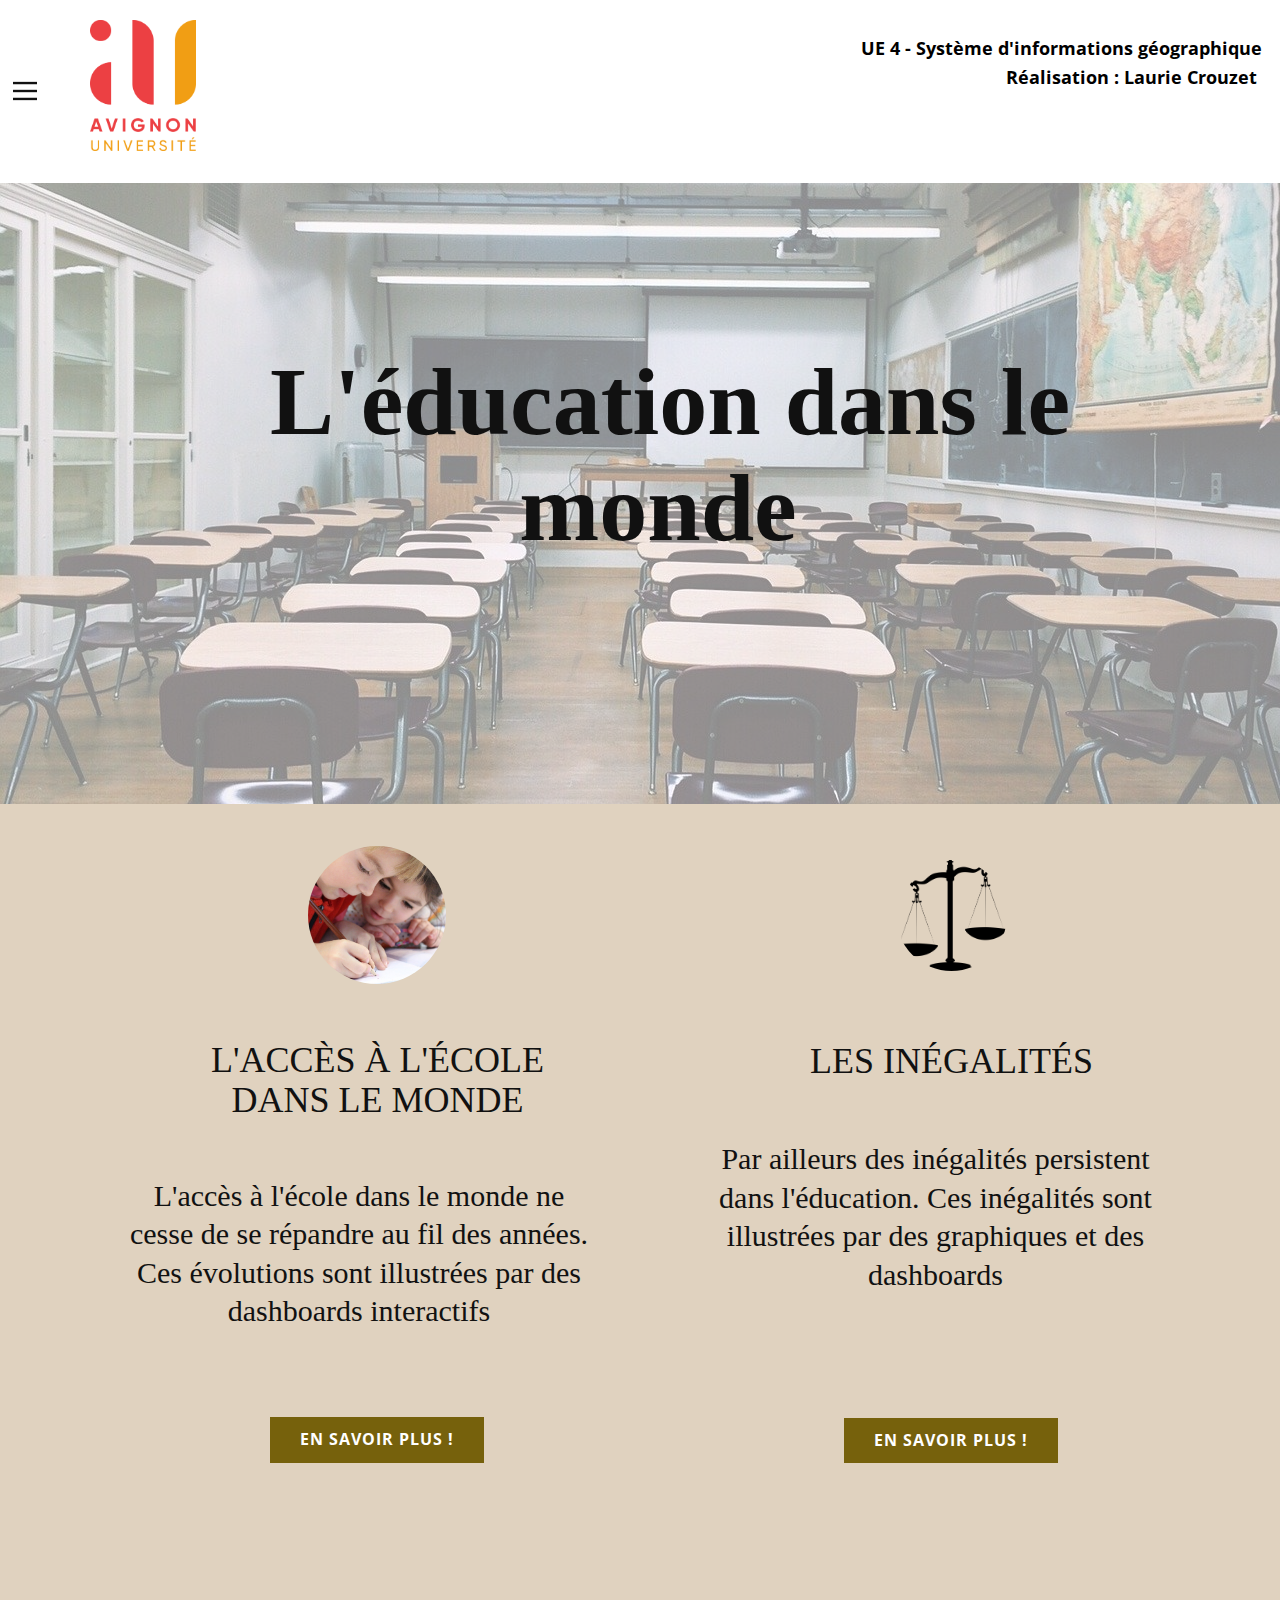
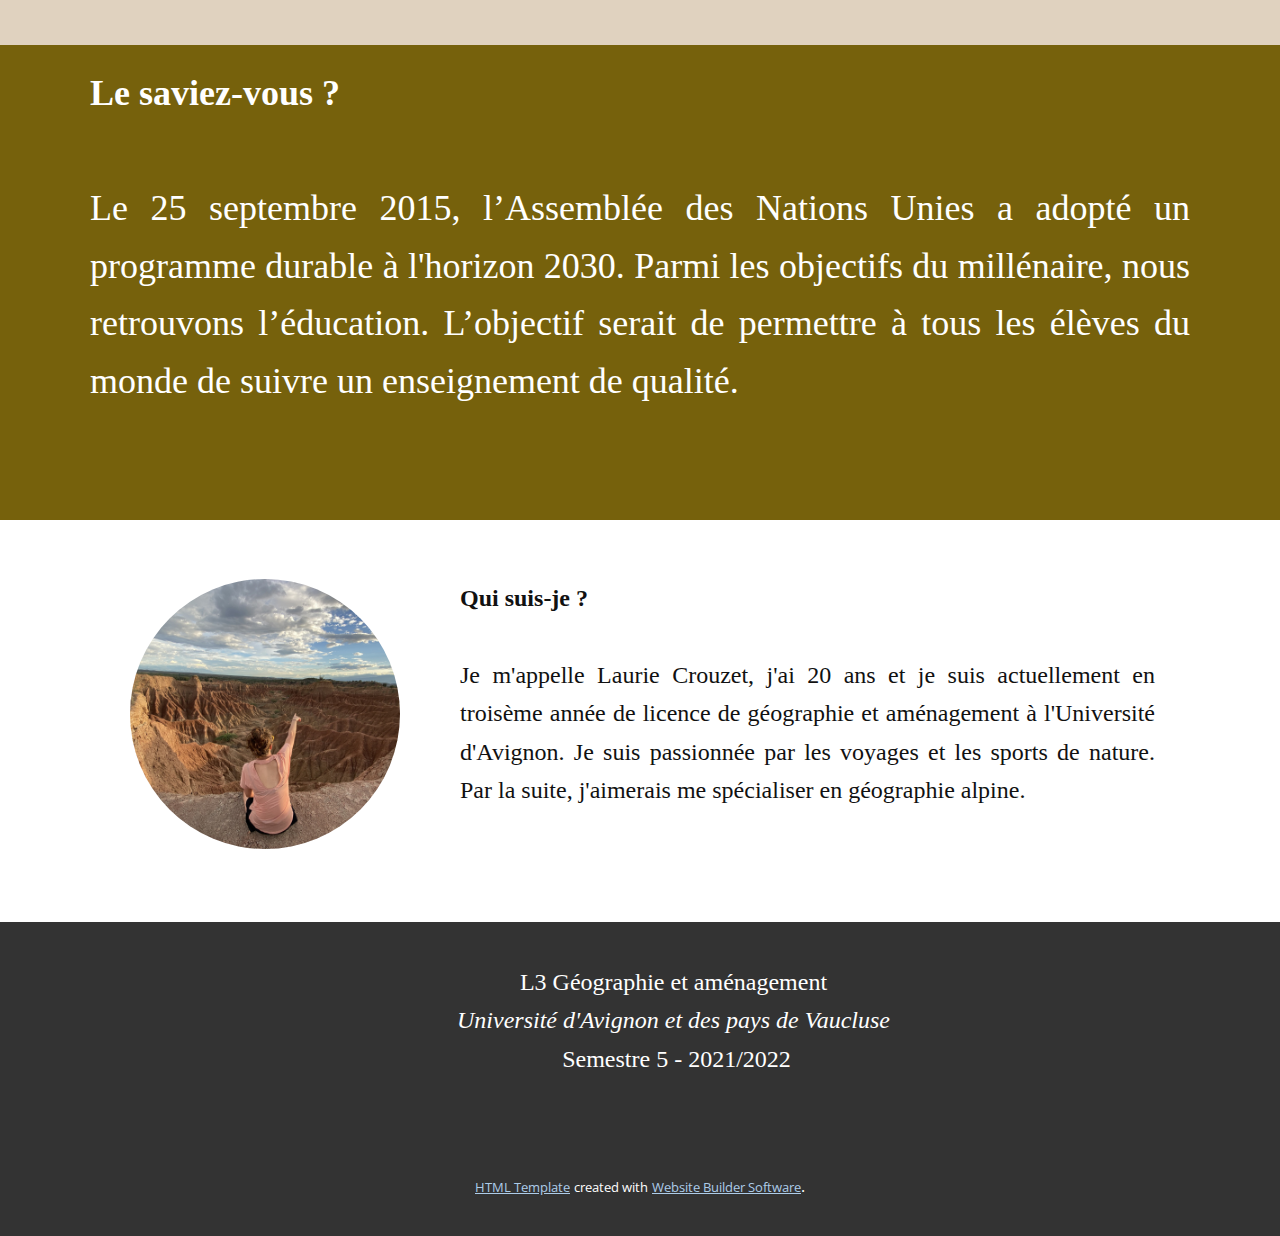
<file: index.html>
<!DOCTYPE html>
<html style="font-size: 16px;">
  <head>
    <meta name="viewport" content="width=device-width, initial-scale=1.0">
    <meta charset="utf-8">
    <meta name="keywords" content="L'éducation dans le monde">
    <meta name="description" content="">
    <meta name="page_type" content="np-template-header-footer-from-plugin">
    <title>Accueil</title>
    <link rel="stylesheet" href="nicepage.css" media="screen">
<link rel="stylesheet" href="Accueil.css" media="screen">
    <script class="u-script" type="text/javascript" src="jquery.js" defer=""></script>
    <script class="u-script" type="text/javascript" src="nicepage.js" defer=""></script>
    <meta name="generator" content="Nicepage 2.30.1, nicepage.com">
    <link id="u-theme-google-font" rel="stylesheet" href="https://fonts.googleapis.com/css?family=Roboto:100,100i,300,300i,400,400i,500,500i,700,700i,900,900i|Open+Sans:300,300i,400,400i,600,600i,700,700i,800,800i">
    
    
    
    
    
    <script type="application/ld+json">{
		"@context": "http://schema.org",
		"@type": "Organization",
		"name": "",
		"url": "index.html",
		"logo": "images/logouniv.png"
}</script>
    <meta property="og:title" content="Accueil">
    <meta property="og:type" content="website">
    <meta name="theme-color" content="#478ac9">
    <link rel="canonical" href="index.html">
    <meta property="og:url" content="index.html">
  </head>
  <body data-home-page="Accueil.html" data-home-page-title="Accueil" class="u-body"><header class="u-clearfix u-header u-header" id="sec-e87f"><div class="u-clearfix u-sheet u-sheet-1">
        <a href="https://nicepage.com" class="u-image u-logo u-image-1" data-image-width="1200" data-image-height="1487">
          <img src="images/logouniv.png" class="u-logo-image u-logo-image-1" data-image-width="130.9782">
        </a>
        <nav class="u-align-left u-menu u-menu-dropdown u-nav-spacing-25 u-offcanvas u-menu-1" data-responsive-from="XL">
          <div class="menu-collapse">
            <a class="u-button-style u-nav-link" href="#" style="padding: 4px 188px; font-size: calc(1em + 8px);">
              <svg class="u-svg-link" preserveAspectRatio="xMidYMin slice" viewBox="0 0 302 302" style=""><use xmlns:xlink="http://www.w3.org/1999/xlink" xlink:href="#svg-7b92"></use></svg>
              <svg xmlns="http://www.w3.org/2000/svg" xmlns:xlink="http://www.w3.org/1999/xlink" version="1.1" id="svg-7b92" x="0px" y="0px" viewBox="0 0 302 302" style="enable-background:new 0 0 302 302;" xml:space="preserve" class="u-svg-content"><g><rect y="36" width="302" height="30"></rect><rect y="236" width="302" height="30"></rect><rect y="136" width="302" height="30"></rect>
</g><g></g><g></g><g></g><g></g><g></g><g></g><g></g><g></g><g></g><g></g><g></g><g></g><g></g><g></g><g></g></svg>
            </a>
          </div>
          <div class="u-custom-menu u-nav-container">
            <ul class="u-nav u-unstyled u-nav-1"><li class="u-nav-item"><a class="u-button-style u-nav-link u-text-active-palette-1-base u-text-hover-palette-2-base" href="Accueil.html" style="padding: 10px 20px;">Accueil</a>
</li><li class="u-nav-item"><a class="u-button-style u-nav-link u-text-active-palette-1-base u-text-hover-palette-2-base" href="Page-1.html" style="padding: 10px 20px;">L'accès à l'école dans le monde</a>
</li><li class="u-nav-item"><a class="u-button-style u-nav-link u-text-active-palette-1-base u-text-hover-palette-2-base" href="Page-2.html" style="padding: 10px 20px;">Les inégalités à l'école</a>
</li></ul>
          </div>
          <div class="u-custom-menu u-nav-container-collapse">
            <div class="u-align-center u-black u-container-style u-inner-container-layout u-opacity u-opacity-95 u-sidenav">
              <div class="u-sidenav-overflow">
                <div class="u-menu-close"></div>
                <ul class="u-align-center u-nav u-popupmenu-items u-unstyled u-nav-2"><li class="u-nav-item"><a class="u-button-style u-nav-link" href="Accueil.html" style="padding: 10px 20px;">Accueil</a>
</li><li class="u-nav-item"><a class="u-button-style u-nav-link" href="Page-1.html" style="padding: 10px 20px;">L'accès à l'école dans le monde</a>
</li><li class="u-nav-item"><a class="u-button-style u-nav-link" href="Page-2.html" style="padding: 10px 20px;">Les inégalités à l'école</a>
</li></ul>
              </div>
            </div>
            <div class="u-black u-menu-overlay u-opacity u-opacity-70"></div>
          </div>
        </nav>
        <p class="u-align-right u-text u-text-black u-text-1">UE 4 - Système d'informations géographique<br>Réalisation : Laurie Crouzet&nbsp;
        </p>
      </div></header>
    <section class="u-clearfix u-section-1" id="sec-11e0">
      <img class="u-expand-resize u-expanded-width u-image u-opacity u-opacity-45 u-image-1" src="images/dfe1d83a47645e688f1b2784a963c083736791ba142a6b3e2b6cda19ca885f1eadbb1495d467d62357de49d71f9d4669edfa6899e1400f35e93123_1280.jpg" data-image-width="1280" data-image-height="914">
      <h1 class="u-align-center u-custom-font u-font-georgia u-text u-title u-text-1">L'éducation dans le monde&nbsp;</h1>
    </section>
    <section class="u-align-center u-clearfix u-custom-color-3 u-section-2" id="sec-b902">
      <div class="u-clearfix u-sheet u-sheet-1">
        <div alt="" class="u-image u-image-circle u-image-1" data-image-width="1280" data-image-height="853"></div>
        <div alt="" class="u-image u-image-circle u-image-2" data-image-width="1141" data-image-height="1280"></div>
        <h2 class="u-custom-font u-font-georgia u-text u-text-body-color u-text-1">L'ACCÈS À L'ÉCOLE DANS LE MONDE</h2>
        <h2 class="u-custom-font u-font-georgia u-text u-text-body-color u-text-2">LES INÉGALITÉS</h2>
        <p class="u-custom-font u-font-georgia u-text u-text-body-color u-text-3">L'accès à l'école dans le monde ne cesse de se répandre au fil des années. Ces évolutions sont illustrées par des dashboards interactifs</p>
        <p class="u-custom-font u-font-georgia u-text u-text-body-color u-text-4">Par ailleurs des inégalités persistent dans l'éducation. Ces inégalités sont illustrées par des graphiques et des dashboards</p>
        <a href="Page-1.html" data-page-id="390818505" class="u-btn u-button-style u-custom-color-4 u-hover-palette-1-dark-1 u-btn-1">En savoir plus !</a>
        <a href="Les-inégalités.html" data-page-id="71232364" class="u-btn u-button-style u-custom-color-4 u-hover-palette-1-dark-1 u-btn-2">En savoir plus !</a>
      </div>
    </section>
    <section class="u-clearfix u-custom-color-4 u-section-3" id="sec-03c0">
      <div class="u-clearfix u-sheet u-sheet-1">
        <p class="u-align-justify u-custom-font u-font-georgia u-text u-text-1">
          <font style="font-size: 2.25rem;"><b> Le saviez-vous ?</b>
            <br>
            <br>Le 25 septembre 2015, l’Assemblée des Nations Unies a adopté un programme durable à
l'horizon 2030. Parmi les objectifs du millénaire, nous retrouvons l’éducation. L’objectif serait
de permettre à tous les élèves du monde de suivre un enseignement de qualité.&nbsp;<br>
          </font>
          <br>
        </p>
      </div>
    </section>
    <section class="u-align-left u-clearfix u-section-4" id="sec-cdec">
      <div class="u-clearfix u-sheet u-sheet-1">
        <div alt="" class="u-image u-image-circle u-image-1" data-image-width="1600" data-image-height="1200"></div>
        <p class="u-align-justify u-custom-font u-font-georgia u-text u-text-1"><b> Qui suis-je ?&nbsp;</b>
          <br>
          <br>Je m'appelle Laurie Crouzet, j'ai 20 ans et je suis actuellement en troisème année de licence de géographie et aménagement à l'Université d'Avignon. Je suis passionnée par les voyages et les sports de nature. Par la suite, j'aimerais me spécialiser en géographie alpine.
        </p>
      </div>
    </section>
    
    
    <footer class="u-align-left u-clearfix u-footer u-grey-80 u-footer" id="sec-5e94"><div class="u-clearfix u-sheet u-sheet-1">
        <p class="u-align-center u-custom-font u-font-georgia u-text u-text-1">L3 Géographie et aménagement&nbsp;<br><i>Université d'Avignon et des pays de Vaucluse&nbsp;</i>
          <br>Semestre 5 - 2021/2022
        </p>
      </div></footer>
    <section class="u-backlink u-clearfix u-grey-80">
      <a class="u-link" href="https://nicepage.com/html-templates" target="_blank">
        <span>HTML Template</span>
      </a>
      <p class="u-text">
        <span>created with</span>
      </p>
      <a class="u-link" href="https://nicepage.com/" target="_blank">
        <span>Website Builder Software</span>
      </a>. 
    </section>
  </body>
</html>
</file>
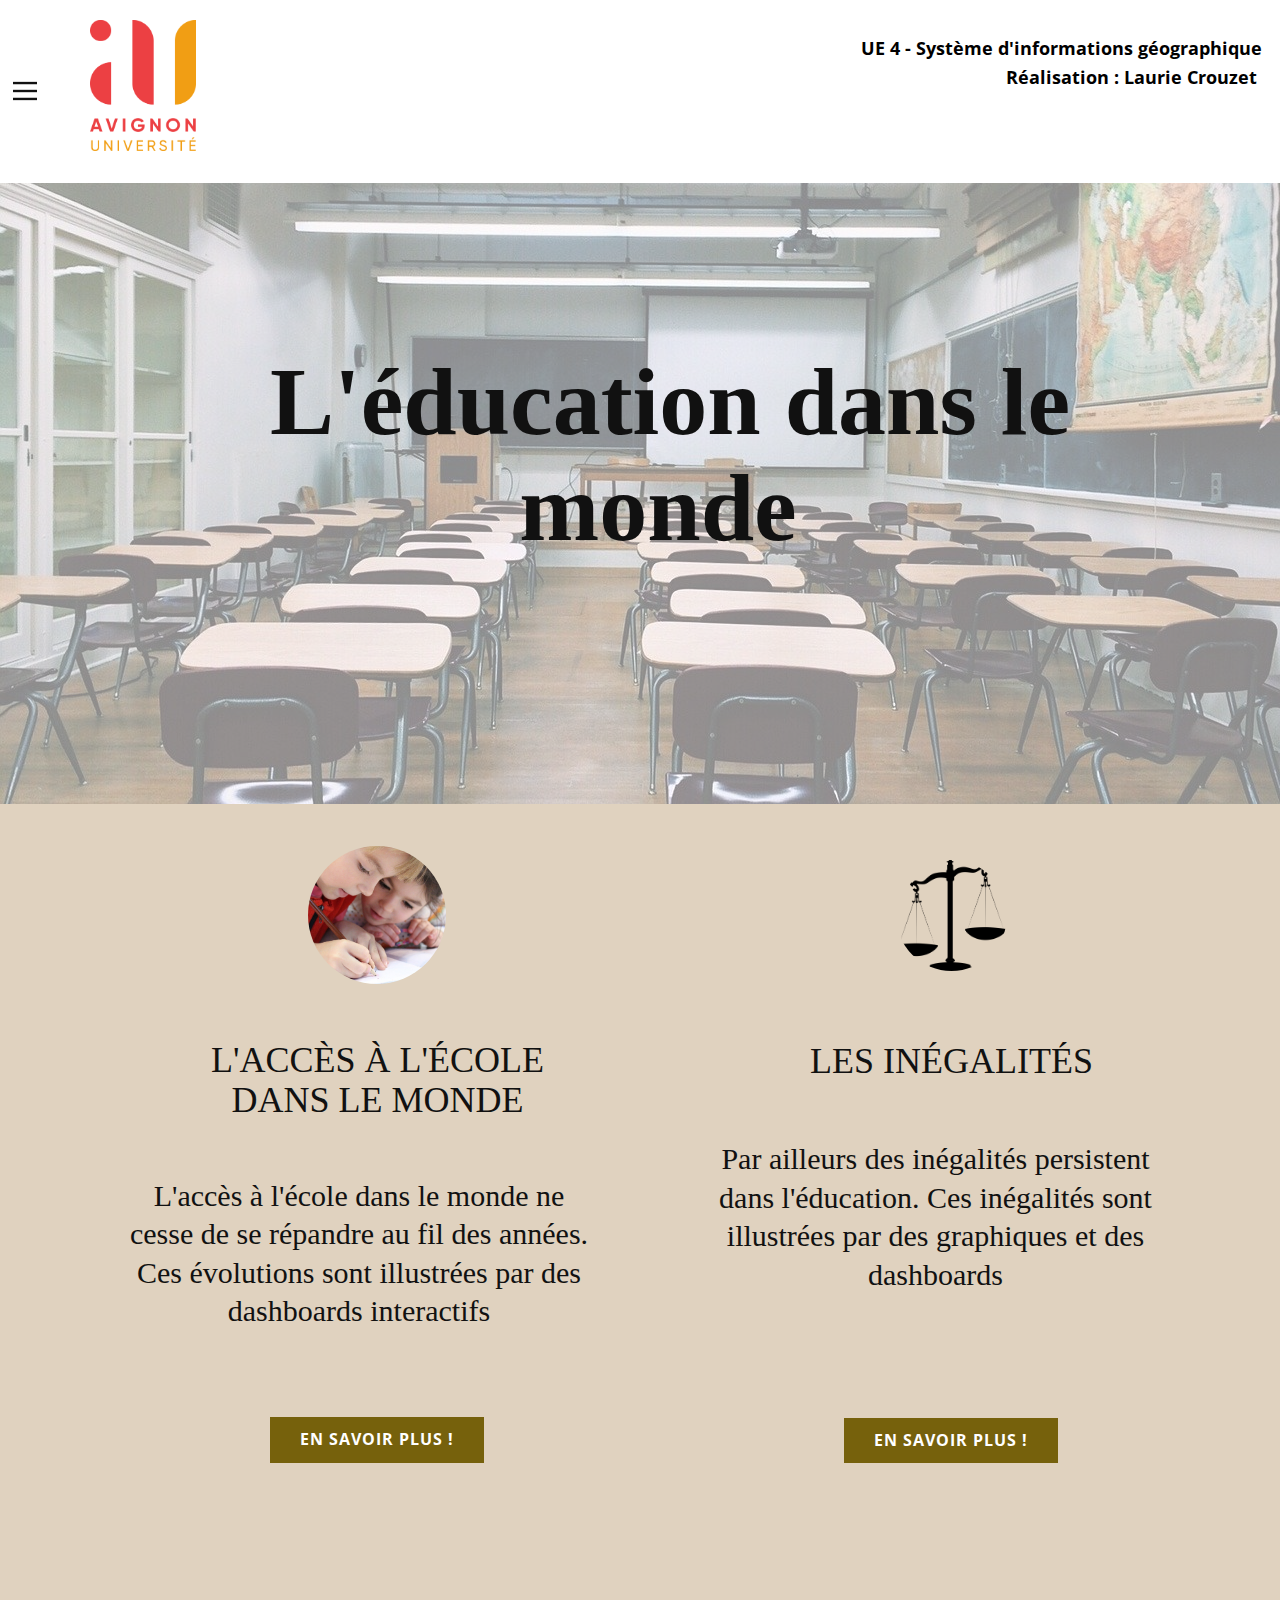
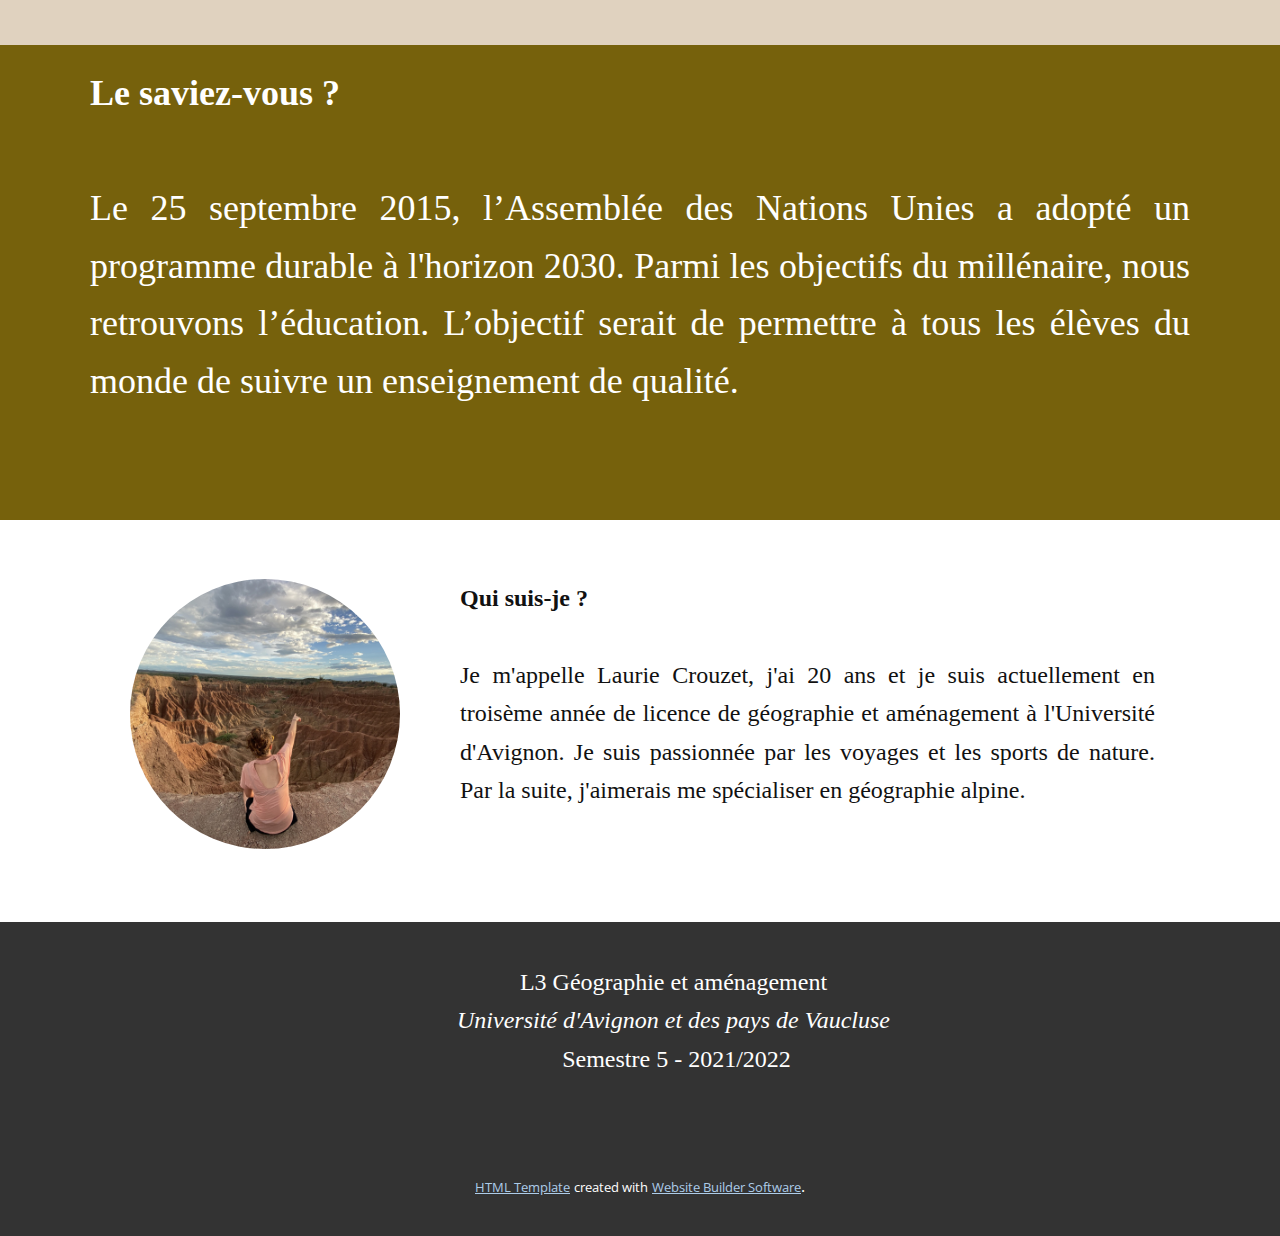
<file: Accueil.html>
<!DOCTYPE html>
<html style="font-size: 16px;">
  <head>
    <meta name="viewport" content="width=device-width, initial-scale=1.0">
    <meta charset="utf-8">
    <meta name="keywords" content="L'éducation dans le monde">
    <meta name="description" content="">
    <meta name="page_type" content="np-template-header-footer-from-plugin">
    <title>Accueil</title>
    <link rel="stylesheet" href="nicepage.css" media="screen">
<link rel="stylesheet" href="Accueil.css" media="screen">
    <script class="u-script" type="text/javascript" src="jquery.js" defer=""></script>
    <script class="u-script" type="text/javascript" src="nicepage.js" defer=""></script>
    <meta name="generator" content="Nicepage 2.30.1, nicepage.com">
    <link id="u-theme-google-font" rel="stylesheet" href="https://fonts.googleapis.com/css?family=Roboto:100,100i,300,300i,400,400i,500,500i,700,700i,900,900i|Open+Sans:300,300i,400,400i,600,600i,700,700i,800,800i">
    
    
    
    
    
    <script type="application/ld+json">{
		"@context": "http://schema.org",
		"@type": "Organization",
		"name": "",
		"url": "index.html",
		"logo": "images/logouniv.png"
}</script>
    <meta property="og:title" content="Accueil">
    <meta property="og:type" content="website">
    <meta name="theme-color" content="#478ac9">
    <link rel="canonical" href="index.html">
    <meta property="og:url" content="index.html">
  </head>
  <body class="u-body"><header class="u-clearfix u-header u-header" id="sec-e87f"><div class="u-clearfix u-sheet u-sheet-1">
        <a href="https://nicepage.com" class="u-image u-logo u-image-1" data-image-width="1200" data-image-height="1487">
          <img src="images/logouniv.png" class="u-logo-image u-logo-image-1" data-image-width="130.9782">
        </a>
        <nav class="u-align-left u-menu u-menu-dropdown u-nav-spacing-25 u-offcanvas u-menu-1" data-responsive-from="XL">
          <div class="menu-collapse">
            <a class="u-button-style u-nav-link" href="#" style="padding: 4px 188px; font-size: calc(1em + 8px);">
              <svg class="u-svg-link" preserveAspectRatio="xMidYMin slice" viewBox="0 0 302 302" style=""><use xmlns:xlink="http://www.w3.org/1999/xlink" xlink:href="#svg-7b92"></use></svg>
              <svg xmlns="http://www.w3.org/2000/svg" xmlns:xlink="http://www.w3.org/1999/xlink" version="1.1" id="svg-7b92" x="0px" y="0px" viewBox="0 0 302 302" style="enable-background:new 0 0 302 302;" xml:space="preserve" class="u-svg-content"><g><rect y="36" width="302" height="30"></rect><rect y="236" width="302" height="30"></rect><rect y="136" width="302" height="30"></rect>
</g><g></g><g></g><g></g><g></g><g></g><g></g><g></g><g></g><g></g><g></g><g></g><g></g><g></g><g></g><g></g></svg>
            </a>
          </div>
          <div class="u-custom-menu u-nav-container">
            <ul class="u-nav u-unstyled u-nav-1"><li class="u-nav-item"><a class="u-button-style u-nav-link u-text-active-palette-1-base u-text-hover-palette-2-base" href="Accueil.html" style="padding: 10px 20px;">Accueil</a>
</li><li class="u-nav-item"><a class="u-button-style u-nav-link u-text-active-palette-1-base u-text-hover-palette-2-base" href="Page-1.html" style="padding: 10px 20px;">L'accès à l'école dans le monde</a>
</li><li class="u-nav-item"><a class="u-button-style u-nav-link u-text-active-palette-1-base u-text-hover-palette-2-base" href="Page-2.html" style="padding: 10px 20px;">Les inégalités à l'école</a>
</li></ul>
          </div>
          <div class="u-custom-menu u-nav-container-collapse">
            <div class="u-align-center u-black u-container-style u-inner-container-layout u-opacity u-opacity-95 u-sidenav">
              <div class="u-sidenav-overflow">
                <div class="u-menu-close"></div>
                <ul class="u-align-center u-nav u-popupmenu-items u-unstyled u-nav-2"><li class="u-nav-item"><a class="u-button-style u-nav-link" href="Accueil.html" style="padding: 10px 20px;">Accueil</a>
</li><li class="u-nav-item"><a class="u-button-style u-nav-link" href="Page-1.html" style="padding: 10px 20px;">L'accès à l'école dans le monde</a>
</li><li class="u-nav-item"><a class="u-button-style u-nav-link" href="Page-2.html" style="padding: 10px 20px;">Les inégalités à l'école</a>
</li></ul>
              </div>
            </div>
            <div class="u-black u-menu-overlay u-opacity u-opacity-70"></div>
          </div>
        </nav>
        <p class="u-align-right u-text u-text-black u-text-1">UE 4 - Système d'informations géographique<br>Réalisation : Laurie Crouzet&nbsp;
        </p>
      </div></header>
    <section class="u-clearfix u-section-1" id="sec-11e0">
      <img class="u-expand-resize u-expanded-width u-image u-opacity u-opacity-45 u-image-1" src="images/dfe1d83a47645e688f1b2784a963c083736791ba142a6b3e2b6cda19ca885f1eadbb1495d467d62357de49d71f9d4669edfa6899e1400f35e93123_1280.jpg" data-image-width="1280" data-image-height="914">
      <h1 class="u-align-center u-custom-font u-font-georgia u-text u-title u-text-1">L'éducation dans le monde&nbsp;</h1>
    </section>
    <section class="u-align-center u-clearfix u-custom-color-3 u-section-2" id="sec-b902">
      <div class="u-clearfix u-sheet u-sheet-1">
        <div alt="" class="u-image u-image-circle u-image-1" data-image-width="1280" data-image-height="853"></div>
        <div alt="" class="u-image u-image-circle u-image-2" data-image-width="1141" data-image-height="1280"></div>
        <h2 class="u-custom-font u-font-georgia u-text u-text-body-color u-text-1">L'ACCÈS À L'ÉCOLE DANS LE MONDE</h2>
        <h2 class="u-custom-font u-font-georgia u-text u-text-body-color u-text-2">LES INÉGALITÉS</h2>
        <p class="u-custom-font u-font-georgia u-text u-text-body-color u-text-3">L'accès à l'école dans le monde ne cesse de se répandre au fil des années. Ces évolutions sont illustrées par des dashboards interactifs</p>
        <p class="u-custom-font u-font-georgia u-text u-text-body-color u-text-4">Par ailleurs des inégalités persistent dans l'éducation. Ces inégalités sont illustrées par des graphiques et des dashboards</p>
        <a href="Page-1.html" data-page-id="390818505" class="u-btn u-button-style u-custom-color-4 u-hover-palette-1-dark-1 u-btn-1">En savoir plus !</a>
        <a href="Les-inégalités.html" data-page-id="71232364" class="u-btn u-button-style u-custom-color-4 u-hover-palette-1-dark-1 u-btn-2">En savoir plus !</a>
      </div>
    </section>
    <section class="u-clearfix u-custom-color-4 u-section-3" id="sec-03c0">
      <div class="u-clearfix u-sheet u-sheet-1">
        <p class="u-align-justify u-custom-font u-font-georgia u-text u-text-1">
          <font style="font-size: 2.25rem;"><b> Le saviez-vous ?</b>
            <br>
            <br>Le 25 septembre 2015, l’Assemblée des Nations Unies a adopté un programme durable à
l'horizon 2030. Parmi les objectifs du millénaire, nous retrouvons l’éducation. L’objectif serait
de permettre à tous les élèves du monde de suivre un enseignement de qualité.&nbsp;<br>
          </font>
          <br>
        </p>
      </div>
    </section>
    <section class="u-align-left u-clearfix u-section-4" id="sec-cdec">
      <div class="u-clearfix u-sheet u-sheet-1">
        <div alt="" class="u-image u-image-circle u-image-1" data-image-width="1600" data-image-height="1200"></div>
        <p class="u-align-justify u-custom-font u-font-georgia u-text u-text-1"><b> Qui suis-je ?&nbsp;</b>
          <br>
          <br>Je m'appelle Laurie Crouzet, j'ai 20 ans et je suis actuellement en troisème année de licence de géographie et aménagement à l'Université d'Avignon. Je suis passionnée par les voyages et les sports de nature. Par la suite, j'aimerais me spécialiser en géographie alpine.
        </p>
      </div>
    </section>
    
    
    <footer class="u-align-left u-clearfix u-footer u-grey-80 u-footer" id="sec-5e94"><div class="u-clearfix u-sheet u-sheet-1">
        <p class="u-align-center u-custom-font u-font-georgia u-text u-text-1">L3 Géographie et aménagement&nbsp;<br><i>Université d'Avignon et des pays de Vaucluse&nbsp;</i>
          <br>Semestre 5 - 2021/2022
        </p>
      </div></footer>
    <section class="u-backlink u-clearfix u-grey-80">
      <a class="u-link" href="https://nicepage.com/html-templates" target="_blank">
        <span>HTML Template</span>
      </a>
      <p class="u-text">
        <span>created with</span>
      </p>
      <a class="u-link" href="https://nicepage.com/" target="_blank">
        <span>Website Builder Software</span>
      </a>. 
    </section>
  </body>
</html>
</file>
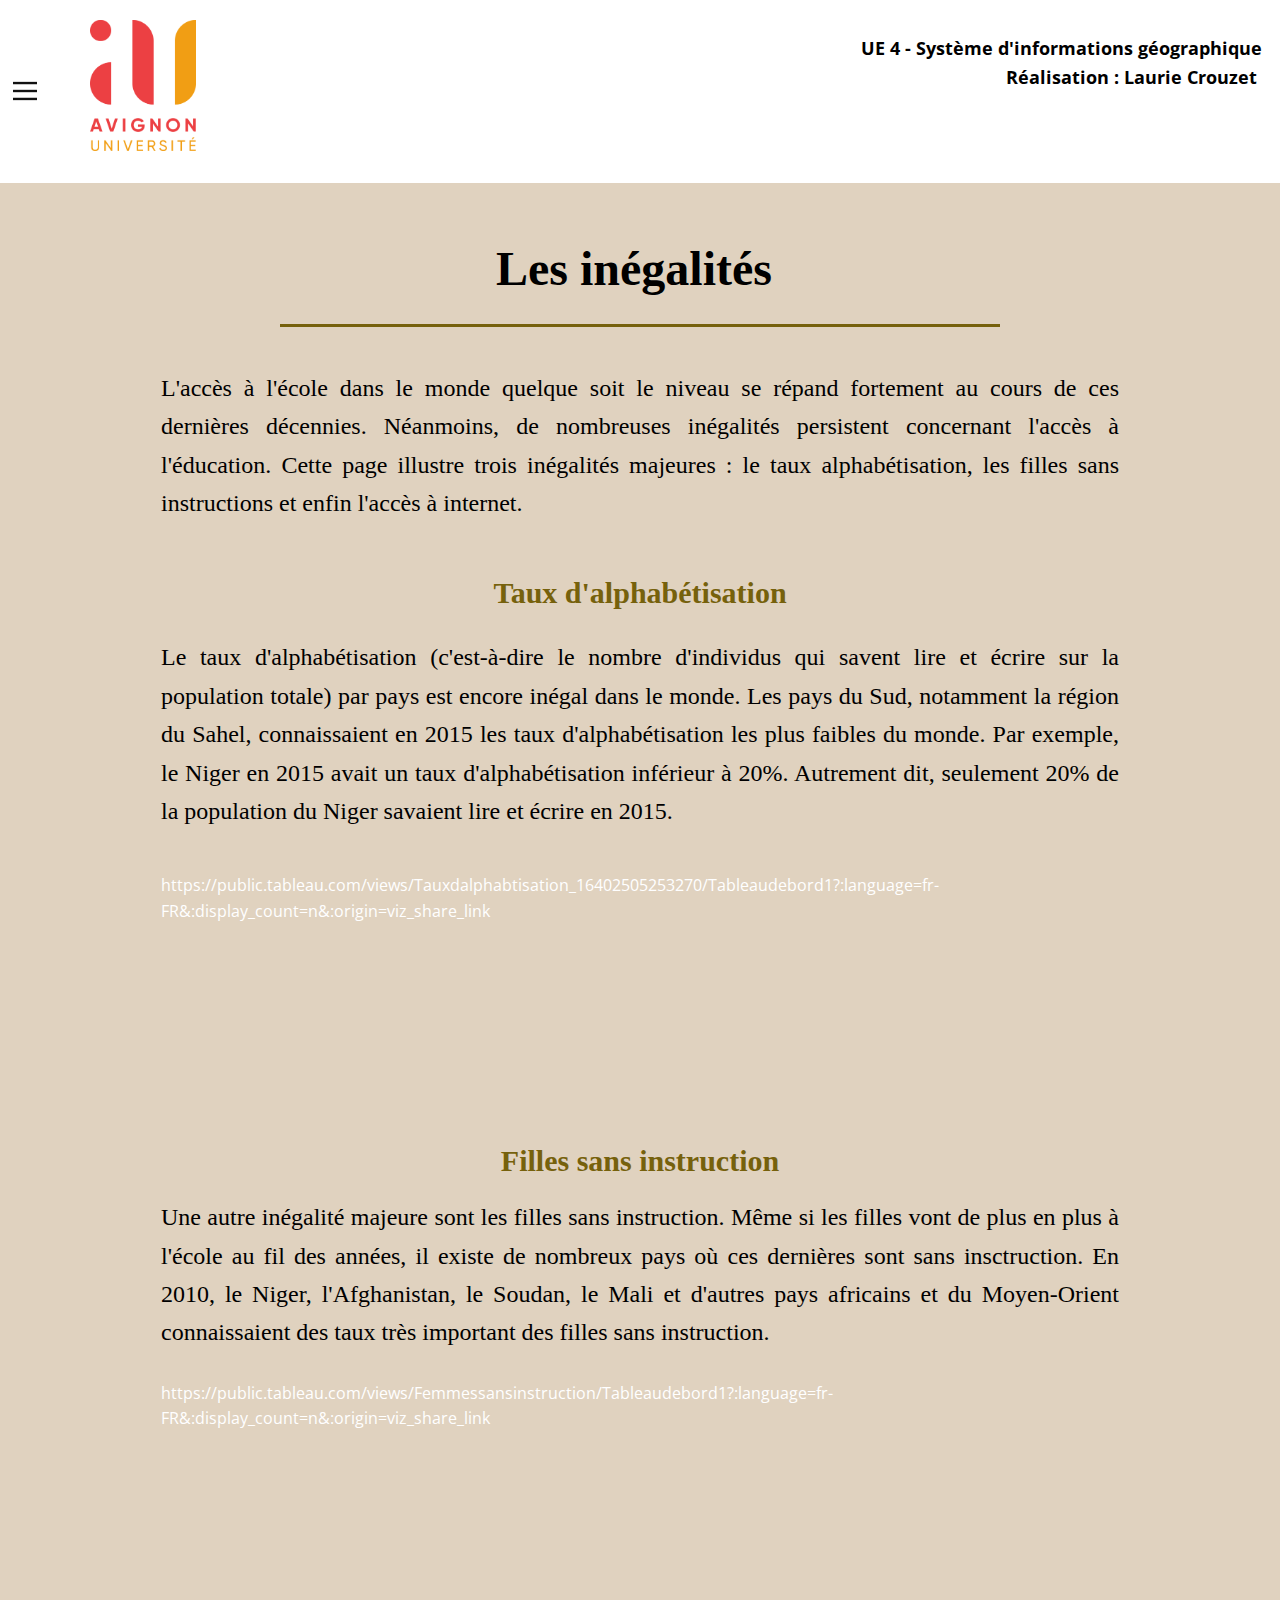
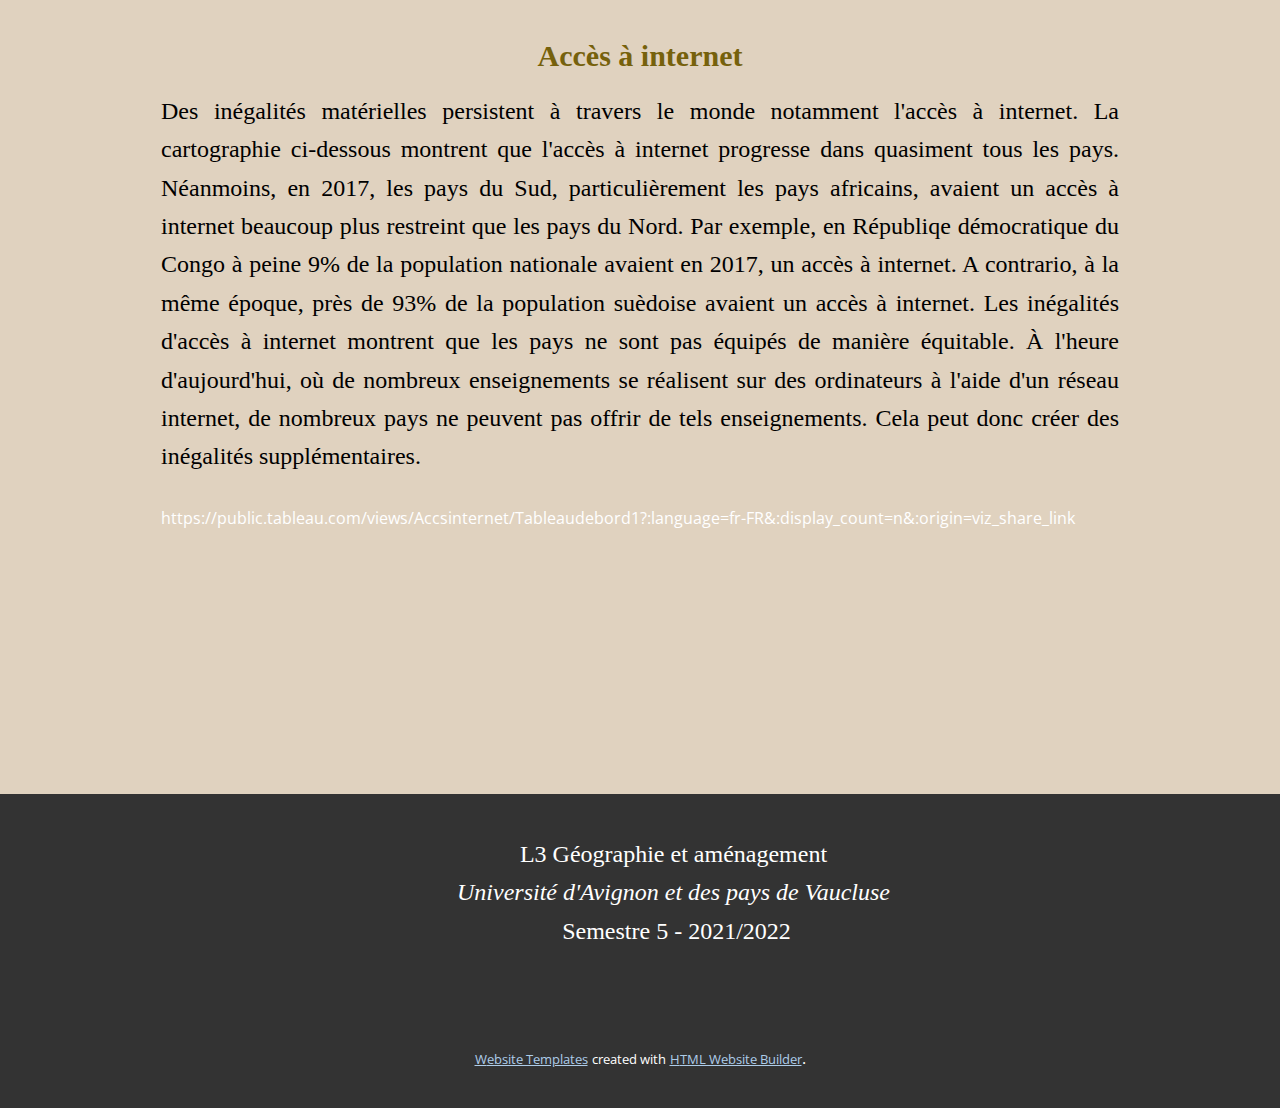
<file: Les-inégalités.html>
<!DOCTYPE html>
<html style="font-size: 16px;">
  <head>
    <meta name="viewport" content="width=device-width, initial-scale=1.0">
    <meta charset="utf-8">
    <meta name="keywords" content="Les inégalités">
    <meta name="description" content="">
    <meta name="page_type" content="np-template-header-footer-from-plugin">
    <title>Les inégalités</title>
    <link rel="stylesheet" href="nicepage.css" media="screen">
<link rel="stylesheet" href="Les-inégalités.css" media="screen">
    <script class="u-script" type="text/javascript" src="jquery.js" defer=""></script>
    <script class="u-script" type="text/javascript" src="nicepage.js" defer=""></script>
    <meta name="generator" content="Nicepage 2.30.1, nicepage.com">
    <link id="u-theme-google-font" rel="stylesheet" href="https://fonts.googleapis.com/css?family=Roboto:100,100i,300,300i,400,400i,500,500i,700,700i,900,900i|Open+Sans:300,300i,400,400i,600,600i,700,700i,800,800i">
    
    
    <script type="application/ld+json">{
		"@context": "http://schema.org",
		"@type": "Organization",
		"name": "",
		"url": "index.html",
		"logo": "images/logouniv.png"
}</script>
    <meta property="og:title" content="Les inégalités">
    <meta property="og:type" content="website">
    <meta name="theme-color" content="#478ac9">
    <link rel="canonical" href="index.html">
    <meta property="og:url" content="index.html">
  </head>
  <body class="u-body"><header class="u-clearfix u-header u-header" id="sec-e87f"><div class="u-clearfix u-sheet u-sheet-1">
        <a href="https://nicepage.com" class="u-image u-logo u-image-1" data-image-width="1200" data-image-height="1487">
          <img src="images/logouniv.png" class="u-logo-image u-logo-image-1" data-image-width="130.9782">
        </a>
        <nav class="u-align-left u-menu u-menu-dropdown u-nav-spacing-25 u-offcanvas u-menu-1" data-responsive-from="XL">
          <div class="menu-collapse">
            <a class="u-button-style u-nav-link" href="#" style="padding: 4px 188px; font-size: calc(1em + 8px);">
              <svg class="u-svg-link" preserveAspectRatio="xMidYMin slice" viewBox="0 0 302 302" style=""><use xmlns:xlink="http://www.w3.org/1999/xlink" xlink:href="#svg-7b92"></use></svg>
              <svg xmlns="http://www.w3.org/2000/svg" xmlns:xlink="http://www.w3.org/1999/xlink" version="1.1" id="svg-7b92" x="0px" y="0px" viewBox="0 0 302 302" style="enable-background:new 0 0 302 302;" xml:space="preserve" class="u-svg-content"><g><rect y="36" width="302" height="30"></rect><rect y="236" width="302" height="30"></rect><rect y="136" width="302" height="30"></rect>
</g><g></g><g></g><g></g><g></g><g></g><g></g><g></g><g></g><g></g><g></g><g></g><g></g><g></g><g></g><g></g></svg>
            </a>
          </div>
          <div class="u-custom-menu u-nav-container">
            <ul class="u-nav u-unstyled u-nav-1"><li class="u-nav-item"><a class="u-button-style u-nav-link u-text-active-palette-1-base u-text-hover-palette-2-base" href="Accueil.html" style="padding: 10px 20px;">Accueil</a>
</li><li class="u-nav-item"><a class="u-button-style u-nav-link u-text-active-palette-1-base u-text-hover-palette-2-base" href="Page-1.html" style="padding: 10px 20px;">L'accès à l'école dans le monde</a>
</li><li class="u-nav-item"><a class="u-button-style u-nav-link u-text-active-palette-1-base u-text-hover-palette-2-base" href="Page-2.html" style="padding: 10px 20px;">Les inégalités à l'école</a>
</li></ul>
          </div>
          <div class="u-custom-menu u-nav-container-collapse">
            <div class="u-align-center u-black u-container-style u-inner-container-layout u-opacity u-opacity-95 u-sidenav">
              <div class="u-sidenav-overflow">
                <div class="u-menu-close"></div>
                <ul class="u-align-center u-nav u-popupmenu-items u-unstyled u-nav-2"><li class="u-nav-item"><a class="u-button-style u-nav-link" href="Accueil.html" style="padding: 10px 20px;">Accueil</a>
</li><li class="u-nav-item"><a class="u-button-style u-nav-link" href="Page-1.html" style="padding: 10px 20px;">L'accès à l'école dans le monde</a>
</li><li class="u-nav-item"><a class="u-button-style u-nav-link" href="Page-2.html" style="padding: 10px 20px;">Les inégalités à l'école</a>
</li></ul>
              </div>
            </div>
            <div class="u-black u-menu-overlay u-opacity u-opacity-70"></div>
          </div>
        </nav>
        <p class="u-align-right u-text u-text-black u-text-1">UE 4 - Système d'informations géographique<br>Réalisation : Laurie Crouzet&nbsp;
        </p>
      </div></header>
    <section class="u-clearfix u-custom-color-3 u-section-1" id="sec-af00">
      <div class="u-clearfix u-sheet u-sheet-1">
        <h1 class="u-custom-font u-font-georgia u-text u-text-black u-text-default u-title u-text-1">Les inégalités&nbsp;</h1>
        <div class="u-absolute-hcenter u-border-3 u-border-custom-color-4 u-line u-line-horizontal u-line-1"></div>
        <p class="u-align-justify u-custom-font u-font-georgia u-text u-text-black u-text-2">L'accès à l'école dans le monde quelque soit le niveau se répand fortement au cours de ces dernières décennies. Néanmoins, de nombreuses inégalités persistent concernant l'accès à l'éducation. Cette page illustre trois inégalités majeures : le taux alphabétisation, les filles sans instructions et enfin l'accès à internet.&nbsp;</p>
        <h1 class="u-align-center u-custom-font u-font-georgia u-text u-text-custom-color-4 u-title u-text-3">Taux d'alphabétisation</h1>
        <p class="u-align-justify u-custom-font u-font-georgia u-text u-text-black u-text-4">Le taux d'alphabétisation (c'est-à-dire le nombre d'individus qui savent lire et écrire sur la population totale) par pays est encore inégal dans le monde. Les pays du Sud, notamment la région du Sahel, connaissaient en 2015 les taux d'alphabétisation les plus faibles du monde. Par exemple, le Niger en 2015 avait un taux d'alphabétisation inférieur à 20%. Autrement dit, seulement 20% de la population du Niger savaient lire et écrire en 2015.&nbsp;</p>
        <div class="u-clearfix u-custom-html u-custom-html-1">
          <div class="tableauPlaceholder" id="viz1641129825278" style="position: relative">
            <object class="tableauViz" style="display:none;">
              <param name="host_url" value="https%3A%2F%2Fpublic.tableau.com%2F">
              <param name="embed_code_version" value="3">
              <param name="site_root" value="">
              <param name="name" value="Tauxdalphabtisation_16402505253270/Tableaudebord1">
              <param name="tabs" value="no">
              <param name="toolbar" value="yes">
              <param name="animate_transition" value="yes">
              <param name="display_static_image" value="yes">
              <param name="display_spinner" value="yes">
              <param name="display_overlay" value="yes">
              <param name="display_count" value="yes">
              <param name="language" value="fr-FR">
            </object>
          </div>
          <script type="text/javascript"> var divElement = document.getElementById('viz1641129825278');                    var vizElement = divElement.getElementsByTagName('object')[0];                    if ( divElement.offsetWidth > 800 ) { vizElement.style.width='1000px';vizElement.style.height='827px';} else if ( divElement.offsetWidth > 500 ) { vizElement.style.width='1000px';vizElement.style.height='827px';} else { vizElement.style.width='100%';vizElement.style.height='727px';}                     var scriptElement = document.createElement('script');                    scriptElement.src = 'https://public.tableau.com/javascripts/api/viz_v1.js';                    vizElement.parentNode.insertBefore(scriptElement, vizElement); </script>https://public.tableau.com/views/Tauxdalphabtisation_16402505253270/Tableaudebord1?:language=fr-FR&amp;:display_count=n&amp;:origin=viz_share_link
        </div>
        <h1 class="u-align-center u-custom-font u-font-georgia u-text u-text-custom-color-4 u-title u-text-5">Filles sans instruction</h1>
        <p class="u-align-justify u-custom-font u-font-georgia u-text u-text-black u-text-6">Une autre inégalité majeure sont les filles sans instruction. Même si les filles vont de plus en plus à l'école au fil des années, il existe de nombreux pays où ces dernières sont sans insctruction. En 2010, le Niger, l'Afghanistan, le Soudan, le Mali et d'autres pays africains et du Moyen-Orient connaissaient des taux très important des filles sans instruction.&nbsp;</p>
        <div class="u-clearfix u-custom-html u-custom-html-2">
          <div class="tableauPlaceholder" id="viz1641203081988" style="position: relative">
            <object class="tableauViz" style="display:none;">
              <param name="host_url" value="https%3A%2F%2Fpublic.tableau.com%2F">
              <param name="embed_code_version" value="3">
              <param name="site_root" value="">
              <param name="name" value="Femmessansinstruction/Tableaudebord1">
              <param name="tabs" value="no">
              <param name="toolbar" value="yes">
              <param name="animate_transition" value="yes">
              <param name="display_static_image" value="yes">
              <param name="display_spinner" value="yes">
              <param name="display_overlay" value="yes">
              <param name="display_count" value="yes">
              <param name="language" value="fr-FR">
            </object>
          </div>
          <script type="text/javascript"> var divElement = document.getElementById('viz1641203081988');                    var vizElement = divElement.getElementsByTagName('object')[0];                    if ( divElement.offsetWidth > 800 ) { vizElement.style.width='1000px';vizElement.style.height='827px';} else if ( divElement.offsetWidth > 500 ) { vizElement.style.width='1000px';vizElement.style.height='827px';} else { vizElement.style.width='100%';vizElement.style.height='727px';}                     var scriptElement = document.createElement('script');                    scriptElement.src = 'https://public.tableau.com/javascripts/api/viz_v1.js';                    vizElement.parentNode.insertBefore(scriptElement, vizElement); </script>https://public.tableau.com/views/Femmessansinstruction/Tableaudebord1?:language=fr-FR&amp;:display_count=n&amp;:origin=viz_share_link 
        </div>
        <h1 class="u-align-center u-custom-font u-font-georgia u-text u-text-custom-color-4 u-title u-text-7">Accès à internet</h1>
        <p class="u-align-justify u-custom-font u-font-georgia u-text u-text-black u-text-8">Des inégalités matérielles persistent à travers le monde notamment l'accès à internet. La cartographie ci-dessous montrent que l'accès à internet progresse dans quasiment tous les pays. Néanmoins, en 2017, les pays du Sud, particulièrement les pays africains, avaient un accès à internet beaucoup plus restreint que les pays du Nord. Par exemple, en Républiqe démocratique du Congo à peine 9% de la population nationale avaient en 2017, un accès à internet. A contrario, à la même époque, près de 93% de la population suèdoise avaient un accès à internet. Les inégalités d'accès à internet montrent que les pays ne sont pas équipés de manière équitable. À l'heure d'aujourd'hui, où de nombreux enseignements se réalisent sur des ordinateurs à l'aide d'un réseau internet, de nombreux pays ne peuvent pas offrir de tels enseignements. Cela peut donc créer des inégalités supplémentaires.</p>
        <div class="u-clearfix u-custom-html u-custom-html-3">
          <div class="tableauPlaceholder" id="viz1641219479775" style="position: relative">
            <object class="tableauViz" style="display:none;">
              <param name="host_url" value="https%3A%2F%2Fpublic.tableau.com%2F">
              <param name="embed_code_version" value="3">
              <param name="site_root" value="">
              <param name="name" value="Accsinternet/Tableaudebord1">
              <param name="tabs" value="no">
              <param name="toolbar" value="yes">
              <param name="animate_transition" value="yes">
              <param name="display_static_image" value="yes">
              <param name="display_spinner" value="yes">
              <param name="display_overlay" value="yes">
              <param name="display_count" value="yes">
              <param name="language" value="fr-FR">
            </object>
          </div>
          <script type="text/javascript"> var divElement = document.getElementById('viz1641219479775');                    var vizElement = divElement.getElementsByTagName('object')[0];                    if ( divElement.offsetWidth > 800 ) { vizElement.style.width='1000px';vizElement.style.height='827px';} else if ( divElement.offsetWidth > 500 ) { vizElement.style.width='1000px';vizElement.style.height='827px';} else { vizElement.style.width='100%';vizElement.style.height='727px';}                     var scriptElement = document.createElement('script');                    scriptElement.src = 'https://public.tableau.com/javascripts/api/viz_v1.js';                    vizElement.parentNode.insertBefore(scriptElement, vizElement); </script>https://public.tableau.com/views/Accsinternet/Tableaudebord1?:language=fr-FR&amp;:display_count=n&amp;:origin=viz_share_link 
        </div>
      </div>
    </section>
    
    
    <footer class="u-align-left u-clearfix u-footer u-grey-80 u-footer" id="sec-5e94"><div class="u-clearfix u-sheet u-sheet-1">
        <p class="u-align-center u-custom-font u-font-georgia u-text u-text-1">L3 Géographie et aménagement&nbsp;<br><i>Université d'Avignon et des pays de Vaucluse&nbsp;</i>
          <br>Semestre 5 - 2021/2022
        </p>
      </div></footer>
    <section class="u-backlink u-clearfix u-grey-80">
      <a class="u-link" href="https://nicepage.com/website-templates" target="_blank">
        <span>Website Templates</span>
      </a>
      <p class="u-text">
        <span>created with</span>
      </p>
      <a class="u-link" href="https://nicepage.com/html-website-builder" target="_blank">
        <span>HTML Website Builder</span>
      </a>. 
    </section>
  </body>
</html>
</file>
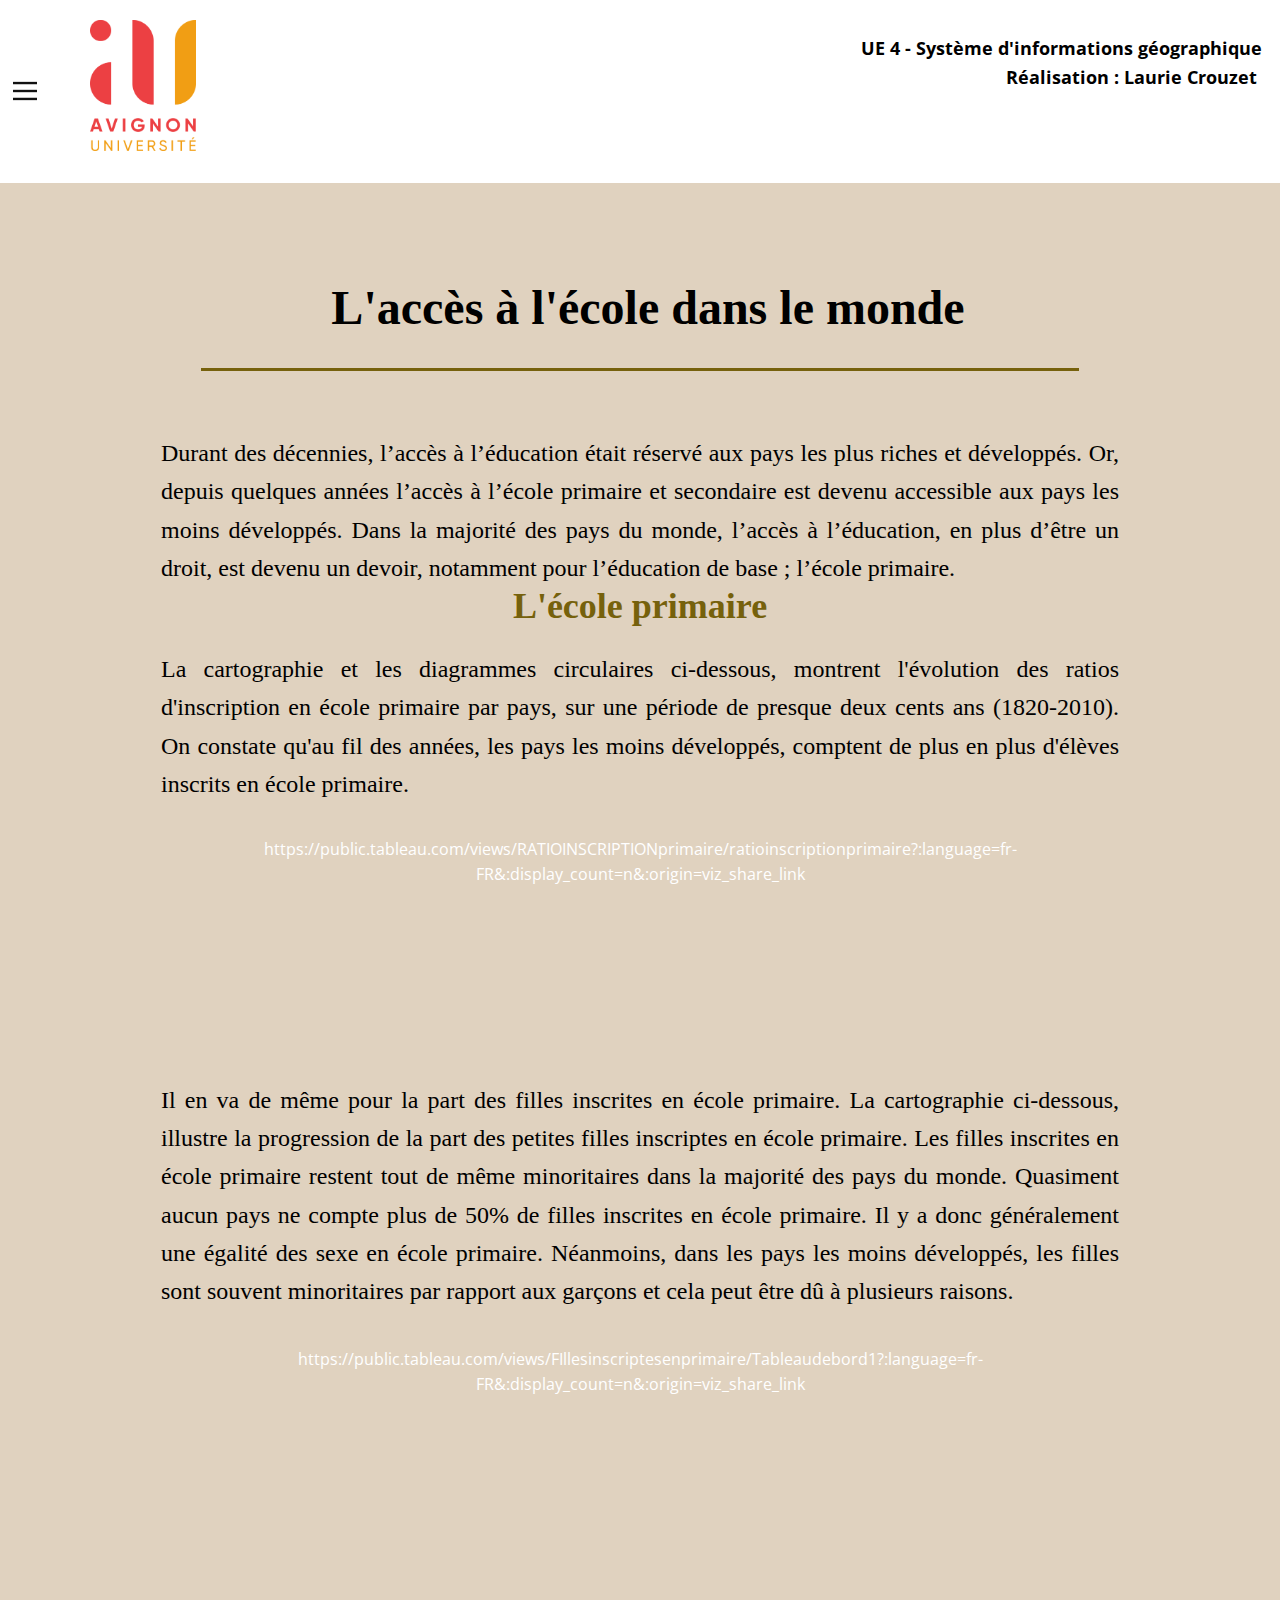
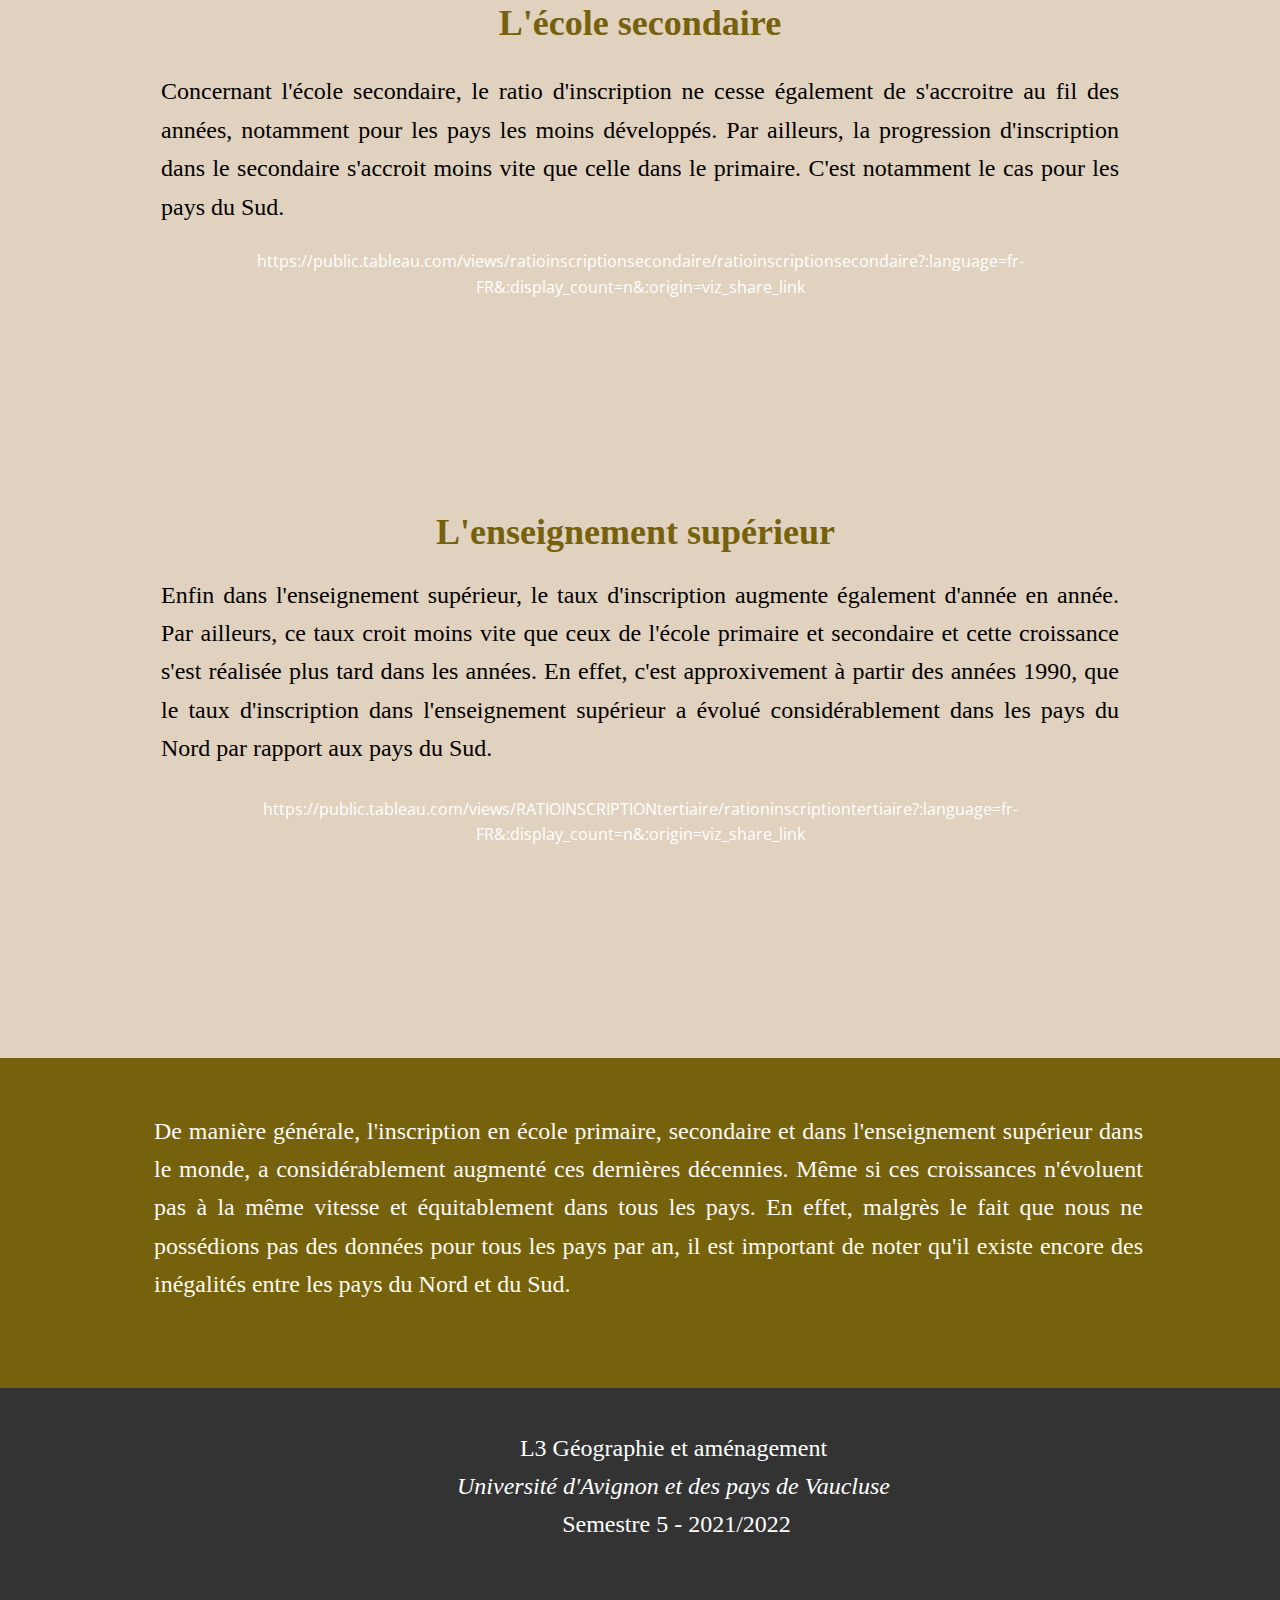
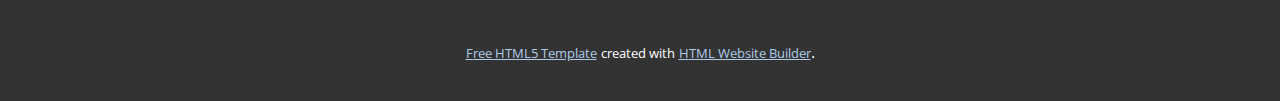
<file: Page-1.html>
<!DOCTYPE html>
<html style="font-size: 16px;">
  <head>
    <meta name="viewport" content="width=device-width, initial-scale=1.0">
    <meta charset="utf-8">
    <meta name="keywords" content="L'accès à l'école dans le monde">
    <meta name="description" content="">
    <meta name="page_type" content="np-template-header-footer-from-plugin">
    <title>Page 1</title>
    <link rel="stylesheet" href="nicepage.css" media="screen">
<link rel="stylesheet" href="Page-1.css" media="screen">
    <script class="u-script" type="text/javascript" src="jquery.js" defer=""></script>
    <script class="u-script" type="text/javascript" src="nicepage.js" defer=""></script>
    <meta name="generator" content="Nicepage 2.30.1, nicepage.com">
    <link id="u-theme-google-font" rel="stylesheet" href="https://fonts.googleapis.com/css?family=Roboto:100,100i,300,300i,400,400i,500,500i,700,700i,900,900i|Open+Sans:300,300i,400,400i,600,600i,700,700i,800,800i">
    
    
    
    <script type="application/ld+json">{
		"@context": "http://schema.org",
		"@type": "Organization",
		"name": "",
		"url": "index.html",
		"logo": "images/logouniv.png"
}</script>
    <meta property="og:title" content="Page 1">
    <meta property="og:type" content="website">
    <meta name="theme-color" content="#478ac9">
    <link rel="canonical" href="index.html">
    <meta property="og:url" content="index.html">
  </head>
  <body class="u-body"><header class="u-clearfix u-header u-header" id="sec-e87f"><div class="u-clearfix u-sheet u-sheet-1">
        <a href="https://nicepage.com" class="u-image u-logo u-image-1" data-image-width="1200" data-image-height="1487">
          <img src="images/logouniv.png" class="u-logo-image u-logo-image-1" data-image-width="130.9782">
        </a>
        <nav class="u-align-left u-menu u-menu-dropdown u-nav-spacing-25 u-offcanvas u-menu-1" data-responsive-from="XL">
          <div class="menu-collapse">
            <a class="u-button-style u-nav-link" href="#" style="padding: 4px 188px; font-size: calc(1em + 8px);">
              <svg class="u-svg-link" preserveAspectRatio="xMidYMin slice" viewBox="0 0 302 302" style=""><use xmlns:xlink="http://www.w3.org/1999/xlink" xlink:href="#svg-7b92"></use></svg>
              <svg xmlns="http://www.w3.org/2000/svg" xmlns:xlink="http://www.w3.org/1999/xlink" version="1.1" id="svg-7b92" x="0px" y="0px" viewBox="0 0 302 302" style="enable-background:new 0 0 302 302;" xml:space="preserve" class="u-svg-content"><g><rect y="36" width="302" height="30"></rect><rect y="236" width="302" height="30"></rect><rect y="136" width="302" height="30"></rect>
</g><g></g><g></g><g></g><g></g><g></g><g></g><g></g><g></g><g></g><g></g><g></g><g></g><g></g><g></g><g></g></svg>
            </a>
          </div>
          <div class="u-custom-menu u-nav-container">
            <ul class="u-nav u-unstyled u-nav-1"><li class="u-nav-item"><a class="u-button-style u-nav-link u-text-active-palette-1-base u-text-hover-palette-2-base" href="Accueil.html" style="padding: 10px 20px;">Accueil</a>
</li><li class="u-nav-item"><a class="u-button-style u-nav-link u-text-active-palette-1-base u-text-hover-palette-2-base" href="Page-1.html" style="padding: 10px 20px;">L'accès à l'école dans le monde</a>
</li><li class="u-nav-item"><a class="u-button-style u-nav-link u-text-active-palette-1-base u-text-hover-palette-2-base" href="Page-2.html" style="padding: 10px 20px;">Les inégalités à l'école</a>
</li></ul>
          </div>
          <div class="u-custom-menu u-nav-container-collapse">
            <div class="u-align-center u-black u-container-style u-inner-container-layout u-opacity u-opacity-95 u-sidenav">
              <div class="u-sidenav-overflow">
                <div class="u-menu-close"></div>
                <ul class="u-align-center u-nav u-popupmenu-items u-unstyled u-nav-2"><li class="u-nav-item"><a class="u-button-style u-nav-link" href="Accueil.html" style="padding: 10px 20px;">Accueil</a>
</li><li class="u-nav-item"><a class="u-button-style u-nav-link" href="Page-1.html" style="padding: 10px 20px;">L'accès à l'école dans le monde</a>
</li><li class="u-nav-item"><a class="u-button-style u-nav-link" href="Page-2.html" style="padding: 10px 20px;">Les inégalités à l'école</a>
</li></ul>
              </div>
            </div>
            <div class="u-black u-menu-overlay u-opacity u-opacity-70"></div>
          </div>
        </nav>
        <p class="u-align-right u-text u-text-black u-text-1">UE 4 - Système d'informations géographique<br>Réalisation : Laurie Crouzet&nbsp;
        </p>
      </div></header>
    <section class="u-align-center u-clearfix u-custom-color-3 u-section-1" id="sec-848a">
      <div class="u-clearfix u-sheet u-sheet-1">
        <h1 class="u-custom-font u-font-georgia u-text u-text-black u-title u-text-1">L'accès à l'école dans le monde</h1>
        <div class="u-absolute-hcenter u-border-3 u-border-custom-color-4 u-line u-line-horizontal u-line-1"></div>
        <p class="u-align-justify u-custom-font u-font-georgia u-text u-text-black u-text-2">Durant des décennies, l’accès à l’éducation était réservé aux pays les plus riches et
développés. Or, depuis quelques années l’accès à l’école primaire et secondaire est devenu
accessible aux pays les moins développés. Dans la majorité des pays du monde, l’accès à
l’éducation, en plus d’être un droit, est devenu un devoir, notamment pour l’éducation de base
; l’école primaire.&nbsp;</p>
        <h1 class="u-align-center u-custom-font u-font-georgia u-text u-text-custom-color-4 u-title u-text-3">L'école primaire</h1>
        <p class="u-align-justify u-custom-font u-font-georgia u-text u-text-black u-text-4">La cartographie et les diagrammes circulaires ci-dessous, montrent l'évolution des ratios d'inscription en école primaire par pays, sur une période de presque deux cents ans (1820-2010). On constate qu'au fil des années, les pays les moins développés, comptent de plus en plus d'élèves inscrits en école primaire.&nbsp;</p>
        <div class="u-clearfix u-custom-html u-custom-html-1">
          <div class="tableauPlaceholder" id="viz1641114344274" style="position: relative">
            <object class="tableauViz" style="display:none;">
              <param name="host_url" value="https%3A%2F%2Fpublic.tableau.com%2F">
              <param name="embed_code_version" value="3">
              <param name="site_root" value="">
              <param name="name" value="RATIOINSCRIPTIONprimaire/ratioinscriptionprimaire">
              <param name="tabs" value="no">
              <param name="toolbar" value="yes">
              <param name="animate_transition" value="yes">
              <param name="display_static_image" value="yes">
              <param name="display_spinner" value="yes">
              <param name="display_overlay" value="yes">
              <param name="display_count" value="yes">
              <param name="language" value="fr-FR">
            </object>
          </div>
          <script type="text/javascript"> var divElement = document.getElementById('viz1641114344274');                    var vizElement = divElement.getElementsByTagName('object')[0];                    if ( divElement.offsetWidth > 800 ) { vizElement.style.width='1000px';vizElement.style.height='827px';} else if ( divElement.offsetWidth > 500 ) { vizElement.style.width='1000px';vizElement.style.height='827px';} else { vizElement.style.width='100%';vizElement.style.height='827px';}                     var scriptElement = document.createElement('script');                    scriptElement.src = 'https://public.tableau.com/javascripts/api/viz_v1.js';                    vizElement.parentNode.insertBefore(scriptElement, vizElement); </script>https://public.tableau.com/views/RATIOINSCRIPTIONprimaire/ratioinscriptionprimaire?:language=fr-FR&amp;:display_count=n&amp;:origin=viz_share_link 
        </div>
        <p class="u-align-justify u-custom-font u-font-georgia u-text u-text-black u-text-5">Il en va de même pour la part des filles inscrites en école primaire. La cartographie ci-dessous, illustre la progression de la part des petites filles inscriptes en école primaire. Les filles inscrites en école primaire restent tout de même minoritaires dans la majorité des pays du monde. Quasiment aucun pays ne compte plus de 50% de filles inscrites en école primaire. Il y a donc généralement une égalité des sexe en école primaire. Néanmoins, dans les pays les moins développés, les filles sont souvent minoritaires par rapport aux garçons et cela peut être dû à plusieurs raisons.&nbsp;</p>
        <div class="u-clearfix u-custom-html u-custom-html-2">
          <div class="tableauPlaceholder" id="viz1640269994819" style="position: relative">
            <object class="tableauViz" style="display:none;">
              <param name="host_url" value="https%3A%2F%2Fpublic.tableau.com%2F">
              <param name="embed_code_version" value="3">
              <param name="site_root" value="">
              <param name="name" value="FIllesinscriptesenprimaire/Tableaudebord1">
              <param name="tabs" value="no">
              <param name="toolbar" value="yes">
              <param name="animate_transition" value="yes">
              <param name="display_static_image" value="yes">
              <param name="display_spinner" value="yes">
              <param name="display_overlay" value="yes">
              <param name="display_count" value="yes">
              <param name="language" value="fr-FR">
            </object>
          </div>
          <script type="text/javascript"> var divElement = document.getElementById('viz1640269994819');                    var vizElement = divElement.getElementsByTagName('object')[0];                    if ( divElement.offsetWidth > 800 ) { vizElement.style.width='1000px';vizElement.style.height='827px';} else if ( divElement.offsetWidth > 500 ) { vizElement.style.width='1000px';vizElement.style.height='827px';} else { vizElement.style.width='100%';vizElement.style.height='727px';}                     var scriptElement = document.createElement('script');                    scriptElement.src = 'https://public.tableau.com/javascripts/api/viz_v1.js';                    vizElement.parentNode.insertBefore(scriptElement, vizElement); </script>https://public.tableau.com/views/FIllesinscriptesenprimaire/Tableaudebord1?:language=fr-FR&amp;:display_count=n&amp;:origin=viz_share_link
        </div>
        <h1 class="u-align-center u-custom-font u-font-georgia u-text u-text-custom-color-4 u-title u-text-6">L'école secondaire</h1>
        <p class="u-align-justify u-custom-font u-font-georgia u-text u-text-black u-text-7"> Concernant l'école secondaire, le ratio d'inscription ne cesse également de s'accroitre au fil des années, notamment pour les pays les moins développés. Par ailleurs, la progression d'inscription dans le secondaire s'accroit moins vite que celle dans le primaire. C'est notamment le cas pour les pays du Sud.&nbsp;</p>
        <div class="u-clearfix u-custom-html u-custom-html-3">
          <div class="tableauPlaceholder" id="viz1640254674048" style="position: relative">
            <object class="tableauViz" style="display:none;">
              <param name="host_url" value="https%3A%2F%2Fpublic.tableau.com%2F">
              <param name="embed_code_version" value="3">
              <param name="site_root" value="">
              <param name="name" value="ratioinscriptionsecondaire/ratioinscriptionsecondaire">
              <param name="tabs" value="no">
              <param name="toolbar" value="yes">
              <param name="animate_transition" value="yes">
              <param name="display_static_image" value="yes">
              <param name="display_spinner" value="yes">
              <param name="display_overlay" value="yes">
              <param name="display_count" value="yes">
              <param name="language" value="fr-FR">
            </object>
          </div>
          <script type="text/javascript"> var divElement = document.getElementById('viz1640254674048');                    var vizElement = divElement.getElementsByTagName('object')[0];                    if ( divElement.offsetWidth > 800 ) { vizElement.style.width='1000px';vizElement.style.height='827px';} else if ( divElement.offsetWidth > 500 ) { vizElement.style.width='1000px';vizElement.style.height='827px';} else { vizElement.style.width='100%';vizElement.style.height='877px';}                     var scriptElement = document.createElement('script');                    scriptElement.src = 'https://public.tableau.com/javascripts/api/viz_v1.js';                    vizElement.parentNode.insertBefore(scriptElement, vizElement); </script>https://public.tableau.com/views/ratioinscriptionsecondaire/ratioinscriptionsecondaire?:language=fr-FR&amp;:display_count=n&amp;:origin=viz_share_link 
        </div>
        <h1 class="u-align-center u-custom-font u-font-georgia u-text u-text-custom-color-4 u-title u-text-8">L'enseignement supérieur&nbsp;</h1>
        <p class="u-align-justify u-custom-font u-font-georgia u-text u-text-black u-text-9"> Enfin dans l'enseignement supérieur, le taux d'inscription augmente également d'année en année. Par ailleurs, ce taux croit moins vite que ceux de l'école primaire et secondaire et cette croissance s'est réalisée plus tard dans les années. En effet, c'est approxivement à partir des années 1990, que le taux d'inscription dans l'enseignement supérieur a évolué considérablement dans les pays du Nord par rapport aux pays du Sud.&nbsp;</p>
        <div class="u-clearfix u-custom-html u-custom-html-4">
          <div class="tableauPlaceholder" id="viz1641030298698" style="position: relative">
            <object class="tableauViz" style="display:none;">
              <param name="host_url" value="https%3A%2F%2Fpublic.tableau.com%2F">
              <param name="embed_code_version" value="3">
              <param name="site_root" value="">
              <param name="name" value="RATIOINSCRIPTIONtertiaire/rationinscriptiontertiaire">
              <param name="tabs" value="no">
              <param name="toolbar" value="yes">
              <param name="animate_transition" value="yes">
              <param name="display_static_image" value="yes">
              <param name="display_spinner" value="yes">
              <param name="display_overlay" value="yes">
              <param name="display_count" value="yes">
              <param name="language" value="fr-FR">
            </object>
          </div>
          <script type="text/javascript"> var divElement = document.getElementById('viz1641030298698');                    var vizElement = divElement.getElementsByTagName('object')[0];                    if ( divElement.offsetWidth > 800 ) { vizElement.style.width='1000px';vizElement.style.height='827px';} else if ( divElement.offsetWidth > 500 ) { vizElement.style.width='1000px';vizElement.style.height='827px';} else { vizElement.style.width='100%';vizElement.style.height='877px';}                     var scriptElement = document.createElement('script');                    scriptElement.src = 'https://public.tableau.com/javascripts/api/viz_v1.js';                    vizElement.parentNode.insertBefore(scriptElement, vizElement); </script>https://public.tableau.com/views/RATIOINSCRIPTIONtertiaire/rationinscriptiontertiaire?:language=fr-FR&amp;:display_count=n&amp;:origin=viz_share_link 
        </div>
      </div>
    </section>
    <section class="u-clearfix u-custom-color-4 u-section-2" id="sec-db62">
      <div class="u-clearfix u-sheet u-sheet-1">
        <p class="u-align-justify u-custom-font u-font-georgia u-text u-text-custom-color-2 u-text-1">De manière générale, l'inscription en école primaire, secondaire et dans l'enseignement supérieur dans le monde, a considérablement augmenté ces dernières décennies. Même si ces croissances n'évoluent pas à la même vitesse et équitablement dans tous les pays. En effet, malgrès le fait que nous ne possédions pas des données pour tous les pays par an, il est important de noter qu'il existe encore des inégalités entre les pays du Nord et du Sud.&nbsp;</p>
      </div>
    </section>
    
    
    <footer class="u-align-left u-clearfix u-footer u-grey-80 u-footer" id="sec-5e94"><div class="u-clearfix u-sheet u-sheet-1">
        <p class="u-align-center u-custom-font u-font-georgia u-text u-text-1">L3 Géographie et aménagement&nbsp;<br><i>Université d'Avignon et des pays de Vaucluse&nbsp;</i>
          <br>Semestre 5 - 2021/2022
        </p>
      </div></footer>
    <section class="u-backlink u-clearfix u-grey-80">
      <a class="u-link" href="https://nicepage.com/html5-template" target="_blank">
        <span>Free HTML5 Template</span>
      </a>
      <p class="u-text">
        <span>created with</span>
      </p>
      <a class="u-link" href="https://nicepage.com/html-website-builder" target="_blank">
        <span>HTML Website Builder</span>
      </a>. 
    </section>
  </body>
</html>
</file>
<file: Accueil.css>
.u-section-1 {
  min-height: 621px;
}

.u-section-1 .u-image-1 {
  height: 621px;
  margin: 0 auto 0 0;
}

.u-section-1 .u-text-1 {
  font-weight: 700;
  font-size: 6rem;
  margin: -455px calc(((100% - 1140px) / 2)) 60px calc(((100% - 1140px) / 2) + 60px);
}

@media (max-width: 1199px) {
  .u-section-1 .u-image-1 {
    margin-right: initial;
    margin-left: initial;
  }

  .u-section-1 .u-text-1 {
    margin-left: calc(((100% - 1140px) / 2) + 100px);
    margin-right: calc(((100% - 1140px) / 2) + 100px);
  }
}

@media (max-width: 991px) {
  .u-section-1 .u-text-1 {
    margin-left: calc(((100% - 1140px) / 2) + 210px);
    margin-right: calc(((100% - 1140px) / 2) + 210px);
  }
}

@media (max-width: 767px) {
  .u-section-1 .u-text-1 {
    font-size: 3.75rem;
    margin-right: calc(((100% - 540px) / 2));
    margin-left: calc(((100% - 540px) / 2) + 210px);
  }
}

@media (max-width: 575px) {
  .u-section-1 .u-text-1 {
    font-size: 3rem;
    margin-right: calc(((100% - 340px) / 2));
    margin-left: calc(((100% - 340px) / 2) + 10px);
  }
}.u-section-2 {
  background-image: none;
}

.u-section-2 .u-sheet-1 {
  min-height: 841px;
}

.u-section-2 .u-image-1 {
  width: 138px;
  height: 138px;
  background-image: url("images/bddcaca5b52deb48ced2f9e803dc65ef1ce4431f1814203ca3d1e61b1a05dc27a4d2ae90ea0bb025051e524da341a9ff15ff16dd28d1c687f7b889_1280.jpg");
  background-position: 50% 50%;
  margin: 42px auto 0 238px;
}

.u-section-2 .u-image-2 {
  width: 111px;
  height: 111px;
  background-image: url("images/25cf7c30a28f2b8859afe6a023038e02d83f09bdb7cf232028c51b247407e70df17cb976f063ae1d959561eef1fe9708884520d496c8be4f272dab_1280.png");
  background-position: 50% 50%;
  margin: -124px 203px 0 auto;
}

.u-section-2 .u-text-1 {
  margin: 70px 651px 0 126px;
}

.u-section-2 .u-text-2 {
  margin: -78px 77px 0 700px;
}

.u-section-2 .u-text-3 {
  font-size: 1.875rem;
  line-height: 38.4px;
  margin: 95px 621px 0 59px;
}

.u-section-2 .u-text-4 {
  font-size: 1.875rem;
  line-height: 38.4px;
  margin: -190px 56px 0 647px;
}

.u-section-2 .u-btn-1 {
  border-style: none;
  font-weight: 700;
  text-transform: uppercase;
  letter-spacing: 1px;
  background-image: none;
  margin: 123px auto 0 200px;
}

.u-section-2 .u-btn-2 {
  border-style: none;
  font-weight: 700;
  text-transform: uppercase;
  letter-spacing: 1px;
  background-image: none;
  margin: -45px 152px 60px auto;
}

@media (max-width: 1199px) {
  .u-section-2 .u-image-1 {
    margin-top: -630px;
  }

  .u-section-2 .u-image-2 {
    margin-top: -108px;
  }

  .u-section-2 .u-text-1 {
    margin-top: 363px;
    margin-right: 551px;
    margin-left: 26px;
  }

  .u-section-2 .u-text-2 {
    margin-top: -459px;
    margin-right: 0;
    margin-left: 577px;
  }

  .u-section-2 .u-text-3 {
    line-height: 25.6px;
    width: 680px;
    margin-top: 361px;
    margin-right: 688px;
    margin-left: 0;
  }

  .u-section-2 .u-text-4 {
    margin-top: -409px;
    margin-right: 0;
    margin-left: 503px;
  }

  .u-section-2 .u-btn-1 {
    margin-top: 55px;
    margin-left: 0;
  }

  .u-section-2 .u-btn-2 {
    margin-top: 10px;
    margin-right: 0;
  }
}

@media (max-width: 991px) {
  .u-section-2 .u-text-1 {
    margin-right: 357px;
    margin-left: 0;
  }

  .u-section-2 .u-text-2 {
    margin-left: 357px;
  }

  .u-section-2 .u-text-3 {
    margin-right: 468px;
  }

  .u-section-2 .u-text-4 {
    margin-left: 283px;
  }
}

@media (max-width: 767px) {
  .u-section-2 .u-image-1 {
    margin-top: -605px;
  }

  .u-section-2 .u-text-1 {
    margin-right: 177px;
  }

  .u-section-2 .u-text-2 {
    margin-left: 177px;
  }

  .u-section-2 .u-text-3 {
    width: 540px;
    margin-top: 336px;
    margin-right: 288px;
  }

  .u-section-2 .u-text-4 {
    margin-left: 103px;
  }
}

@media (max-width: 575px) {
  .u-section-2 .u-image-1 {
    margin-top: -529px;
    margin-left: 202px;
  }

  .u-section-2 .u-image-2 {
    margin-top: -68px;
  }

  .u-section-2 .u-text-1 {
    margin-top: 297px;
    margin-right: 0;
  }

  .u-section-2 .u-text-2 {
    margin-top: -367px;
    margin-left: 0;
  }

  .u-section-2 .u-text-3 {
    width: 340px;
    margin-top: 312px;
    margin-right: 88px;
  }

  .u-section-2 .u-text-4 {
    margin-left: 0;
  }
}.u-section-3 {
  background-image: none;
}

.u-section-3 .u-sheet-1 {
  min-height: 475px;
}

.u-section-3 .u-text-1 {
  font-size: 1.125rem;
  margin: 20px 20px 28px;
}

@media (max-width: 1199px) {
  .u-section-3 .u-text-1 {
    margin-right: 0;
    margin-left: 0;
  }
}.u-section-4 .u-sheet-1 {
  min-height: 402px;
}

.u-section-4 .u-image-1 {
  width: 270px;
  height: 270px;
  background-image: url("images/IMG_0985.jpeg");
  background-position: 50% 50%;
  margin: 59px auto 0 60px;
}

.u-section-4 .u-text-1 {
  font-size: 1.5rem;
  margin: -270px 55px 60px 390px;
}

@media (max-width: 1199px) {
  .u-section-4 .u-text-1 {
    margin-right: 0;
    margin-left: 245px;
  }
}

@media (max-width: 991px) {
  .u-section-4 .u-text-1 {
    margin-left: 25px;
  }
}

@media (max-width: 767px) {
  .u-section-4 .u-text-1 {
    margin-left: 0;
  }
}
</file>
<file: Les-inégalités.css>
.u-section-1 {
  background-image: none;
}

.u-section-1 .u-sheet-1 {
  min-height: 1543px;
}

.u-section-1 .u-text-1 {
  font-size: 3rem;
  font-weight: 700;
  margin: 60px auto 0;
}

.u-section-1 .u-line-1 {
  width: 720px;
  top: 141px;
  transform-origin: left center 0px;
  position: absolute;
}

.u-section-1 .u-text-2 {
  font-size: 1.5rem;
  margin: 73px 91px 0;
}

.u-section-1 .u-text-3 {
  font-size: 1.875rem;
  font-weight: 700;
  margin: 54px 91px 0;
}

.u-section-1 .u-text-4 {
  font-size: 1.5rem;
  margin: 29px 91px 0;
}

.u-section-1 .u-custom-html-1 {
  min-height: 228px;
  margin: 43px 77px 0 91px;
}

.u-section-1 .u-text-5 {
  font-size: 1.875rem;
  font-weight: 700;
  margin: 43px 91px 0;
}

.u-section-1 .u-text-6 {
  font-size: 1.5rem;
  margin: 21px 91px 0;
}

.u-section-1 .u-custom-html-2 {
  min-height: 228px;
  width: 958px;
  margin: 29px auto 0;
}

.u-section-1 .u-text-7 {
  font-size: 1.875rem;
  font-weight: 700;
  margin: 30px 91px 0;
}

.u-section-1 .u-text-8 {
  font-size: 1.5rem;
  margin: 20px 91px 0;
}

.u-section-1 .u-custom-html-3 {
  min-height: 228px;
  width: 958px;
  margin: 30px auto 60px;
}

@media (max-width: 1199px) {
  .u-section-1 .u-line-1 {
    left: 195px;
    margin: 77px auto 0 28px;
  }

  .u-section-1 .u-text-2 {
    margin-left: 0;
    margin-right: 0;
  }

  .u-section-1 .u-text-3 {
    margin-left: 0;
    margin-right: 0;
  }

  .u-section-1 .u-text-4 {
    margin-left: 0;
    margin-right: 0;
  }

  .u-section-1 .u-custom-html-1 {
    height: auto;
    width: 940px;
    margin-left: 0;
    margin-right: 0;
  }

  .u-section-1 .u-text-5 {
    margin-left: 0;
    margin-right: 0;
  }

  .u-section-1 .u-text-6 {
    margin-left: 0;
    margin-right: 0;
  }

  .u-section-1 .u-custom-html-2 {
    height: auto;
    width: 940px;
  }

  .u-section-1 .u-text-7 {
    margin-left: 0;
    margin-right: 0;
  }

  .u-section-1 .u-text-8 {
    margin-left: 0;
    margin-right: 0;
  }

  .u-section-1 .u-custom-html-3 {
    height: auto;
    width: 940px;
  }
}

@media (max-width: 991px) {
  .u-section-1 .u-line-1 {
    margin-left: 0;
  }

  .u-section-1 .u-custom-html-1 {
    width: 720px;
  }

  .u-section-1 .u-custom-html-2 {
    width: 720px;
  }

  .u-section-1 .u-custom-html-3 {
    width: 720px;
  }
}

@media (max-width: 767px) {
  .u-section-1 .u-line-1 {
    width: 540px;
  }

  .u-section-1 .u-custom-html-1 {
    width: 540px;
  }

  .u-section-1 .u-custom-html-2 {
    width: 540px;
  }

  .u-section-1 .u-custom-html-3 {
    width: 540px;
  }
}

@media (max-width: 575px) {
  .u-section-1 .u-line-1 {
    width: 340px;
  }

  .u-section-1 .u-custom-html-1 {
    width: 340px;
  }

  .u-section-1 .u-custom-html-2 {
    width: 340px;
  }

  .u-section-1 .u-custom-html-3 {
    width: 340px;
  }
}
</file>
<file: Page-1.css>
.u-section-1 {
  background-image: none;
}

.u-section-1 .u-sheet-1 {
  min-height: 2463px;
}

.u-section-1 .u-text-1 {
  font-size: 3rem;
  font-weight: 700;
  margin: 99px 83px 0 99px;
}

.u-section-1 .u-line-1 {
  width: 878px;
  top: 185px;
  transform-origin: left center 0px;
  position: absolute;
  height: 3px;
}

.u-section-1 .u-text-2 {
  font-size: 1.5rem;
  margin: 99px 91px 0;
}

.u-section-1 .u-text-3 {
  font-size: 2.25rem;
  font-weight: 700;
  margin: 0 92px;
}

.u-section-1 .u-text-4 {
  font-size: 1.5rem;
  margin: 23px 91px 0;
}

.u-section-1 .u-custom-html-1 {
  min-height: 228px;
  width: 981px;
  margin: 33px auto 0;
}

.u-section-1 .u-text-5 {
  font-size: 1.5rem;
  margin: 16px 91px 0;
}

.u-section-1 .u-custom-html-2 {
  min-height: 228px;
  width: 958px;
  margin: 36px auto 0;
}

.u-section-1 .u-text-6 {
  font-size: 2.25rem;
  font-weight: 700;
  margin: 29px 91px 0;
}

.u-section-1 .u-text-7 {
  font-size: 1.5rem;
  margin: 29px 91px 0;
}

.u-section-1 .u-custom-html-3 {
  min-height: 228px;
  width: 958px;
  margin: 23px auto 0;
}

.u-section-1 .u-text-8 {
  font-size: 2.25rem;
  font-weight: 700;
  margin: 36px 91px 0;
}

.u-section-1 .u-text-9 {
  font-size: 1.5rem;
  margin: 23px 91px 0;
}

.u-section-1 .u-custom-html-4 {
  min-height: 228px;
  width: 958px;
  margin: 29px auto 33px;
}

@media (max-width: 1199px) {
  .u-section-1 .u-text-1 {
    width: 680px;
    margin-left: 0;
    margin-right: 0;
  }

  .u-section-1 .u-line-1 {
    left: auto;
    right: 164px;
  }

  .u-section-1 .u-text-2 {
    margin-right: 0;
    margin-left: 0;
  }

  .u-section-1 .u-text-3 {
    margin-left: 0;
    margin-right: 0;
  }

  .u-section-1 .u-text-4 {
    margin-right: 0;
    margin-left: 0;
  }

  .u-section-1 .u-custom-html-1 {
    height: auto;
    width: 940px;
  }

  .u-section-1 .u-text-5 {
    margin-left: 0;
    margin-right: 0;
  }

  .u-section-1 .u-custom-html-2 {
    height: auto;
    width: 940px;
  }

  .u-section-1 .u-text-6 {
    margin-left: 0;
    margin-right: 0;
  }

  .u-section-1 .u-text-7 {
    margin-left: 0;
    margin-right: 0;
  }

  .u-section-1 .u-custom-html-3 {
    height: auto;
    width: 940px;
  }

  .u-section-1 .u-text-8 {
    margin-left: 0;
    margin-right: 0;
  }

  .u-section-1 .u-text-9 {
    margin-left: 0;
    margin-right: 0;
  }

  .u-section-1 .u-custom-html-4 {
    height: auto;
    margin-bottom: 0;
    width: 940px;
  }
}

@media (max-width: 991px) {
  .u-section-1 .u-line-1 {
    width: 720px;
  }

  .u-section-1 .u-custom-html-1 {
    width: 720px;
  }

  .u-section-1 .u-custom-html-2 {
    width: 720px;
  }

  .u-section-1 .u-custom-html-3 {
    width: 720px;
  }

  .u-section-1 .u-custom-html-4 {
    width: 720px;
  }
}

@media (max-width: 767px) {
  .u-section-1 .u-text-1 {
    width: 540px;
  }

  .u-section-1 .u-line-1 {
    width: 540px;
  }

  .u-section-1 .u-custom-html-1 {
    width: 540px;
  }

  .u-section-1 .u-custom-html-2 {
    width: 540px;
  }

  .u-section-1 .u-custom-html-3 {
    width: 540px;
  }

  .u-section-1 .u-custom-html-4 {
    width: 540px;
  }
}

@media (max-width: 575px) {
  .u-section-1 .u-text-1 {
    width: 340px;
  }

  .u-section-1 .u-line-1 {
    width: 340px;
  }

  .u-section-1 .u-custom-html-1 {
    width: 340px;
  }

  .u-section-1 .u-custom-html-2 {
    width: 340px;
  }

  .u-section-1 .u-custom-html-3 {
    width: 340px;
  }

  .u-section-1 .u-custom-html-4 {
    width: 340px;
  }
}.u-section-2 {
  background-image: none;
}

.u-section-2 .u-sheet-1 {
  min-height: 330px;
}

.u-section-2 .u-text-1 {
  font-size: 1.5rem;
  margin: 54px 67px 60px 84px;
}

@media (max-width: 1199px) {
  .u-section-2 .u-text-1 {
    margin-left: 0;
    margin-right: 0;
  }
}
</file>
